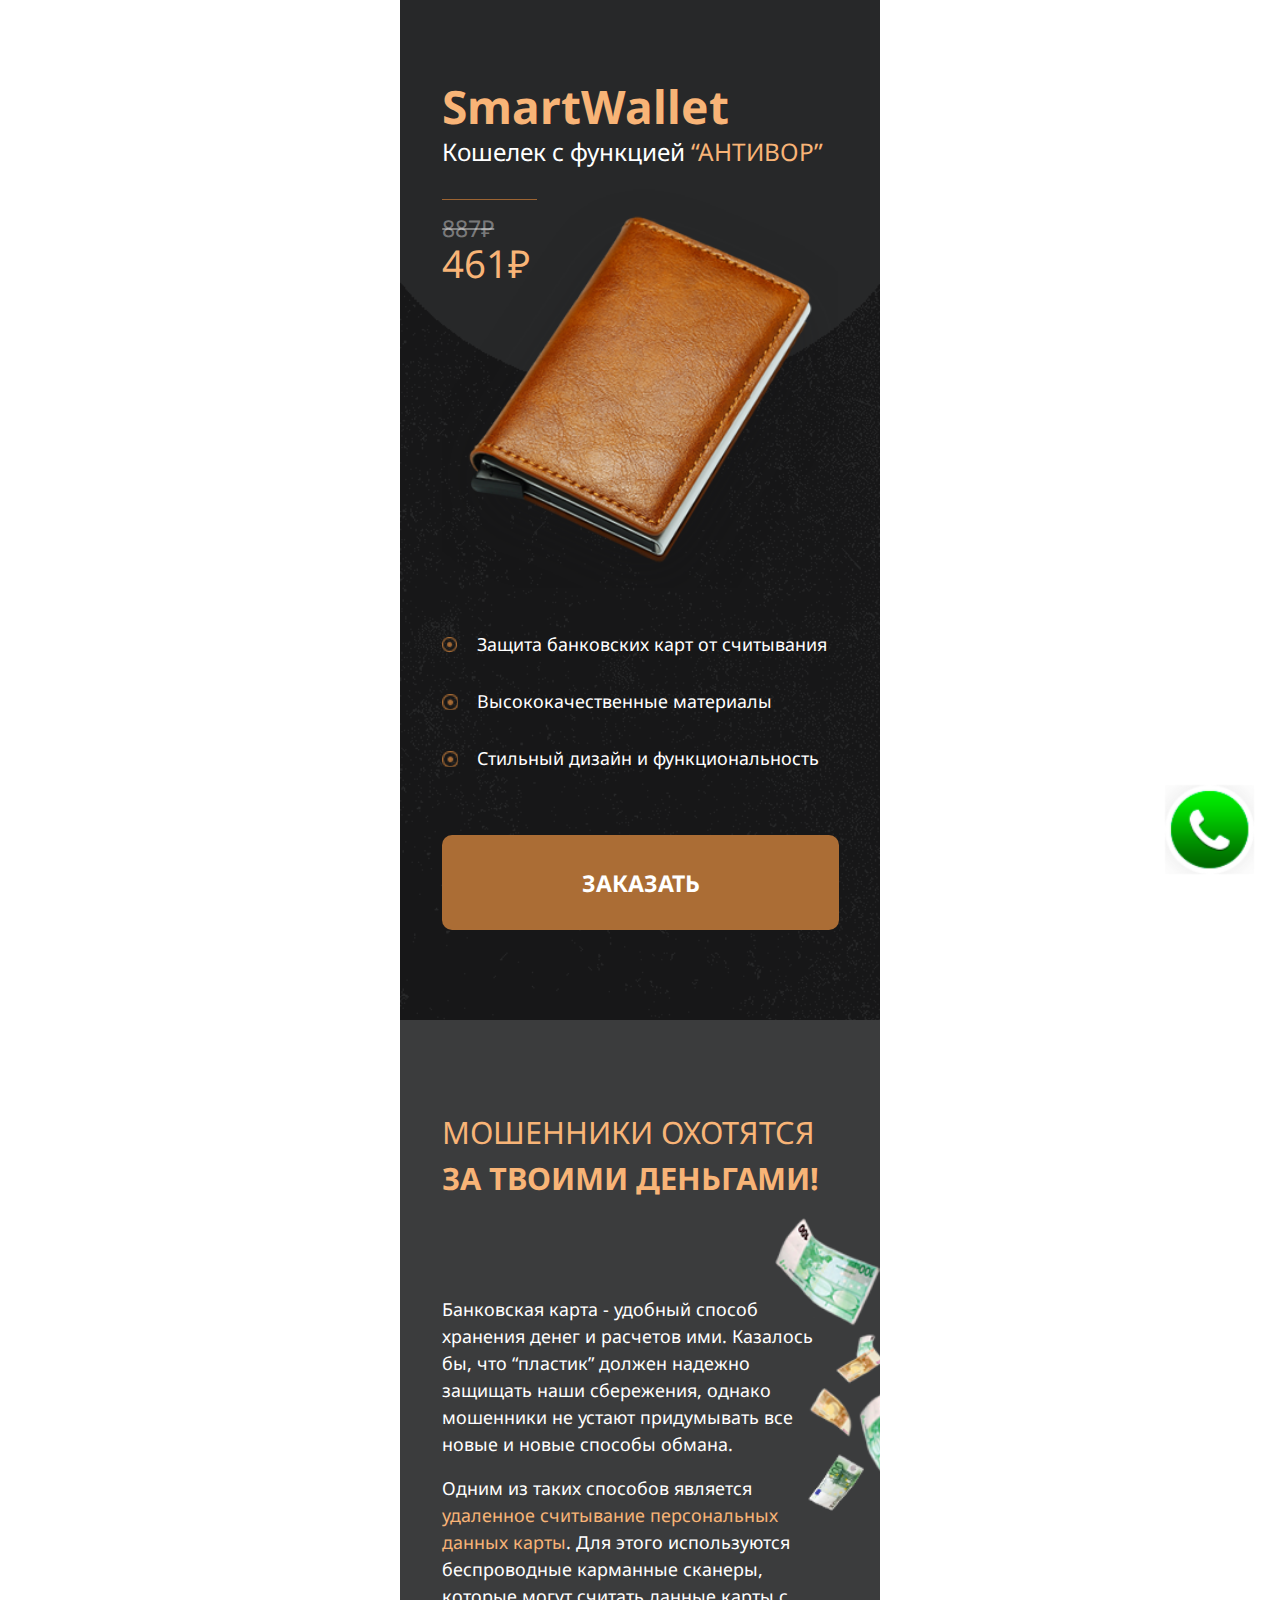
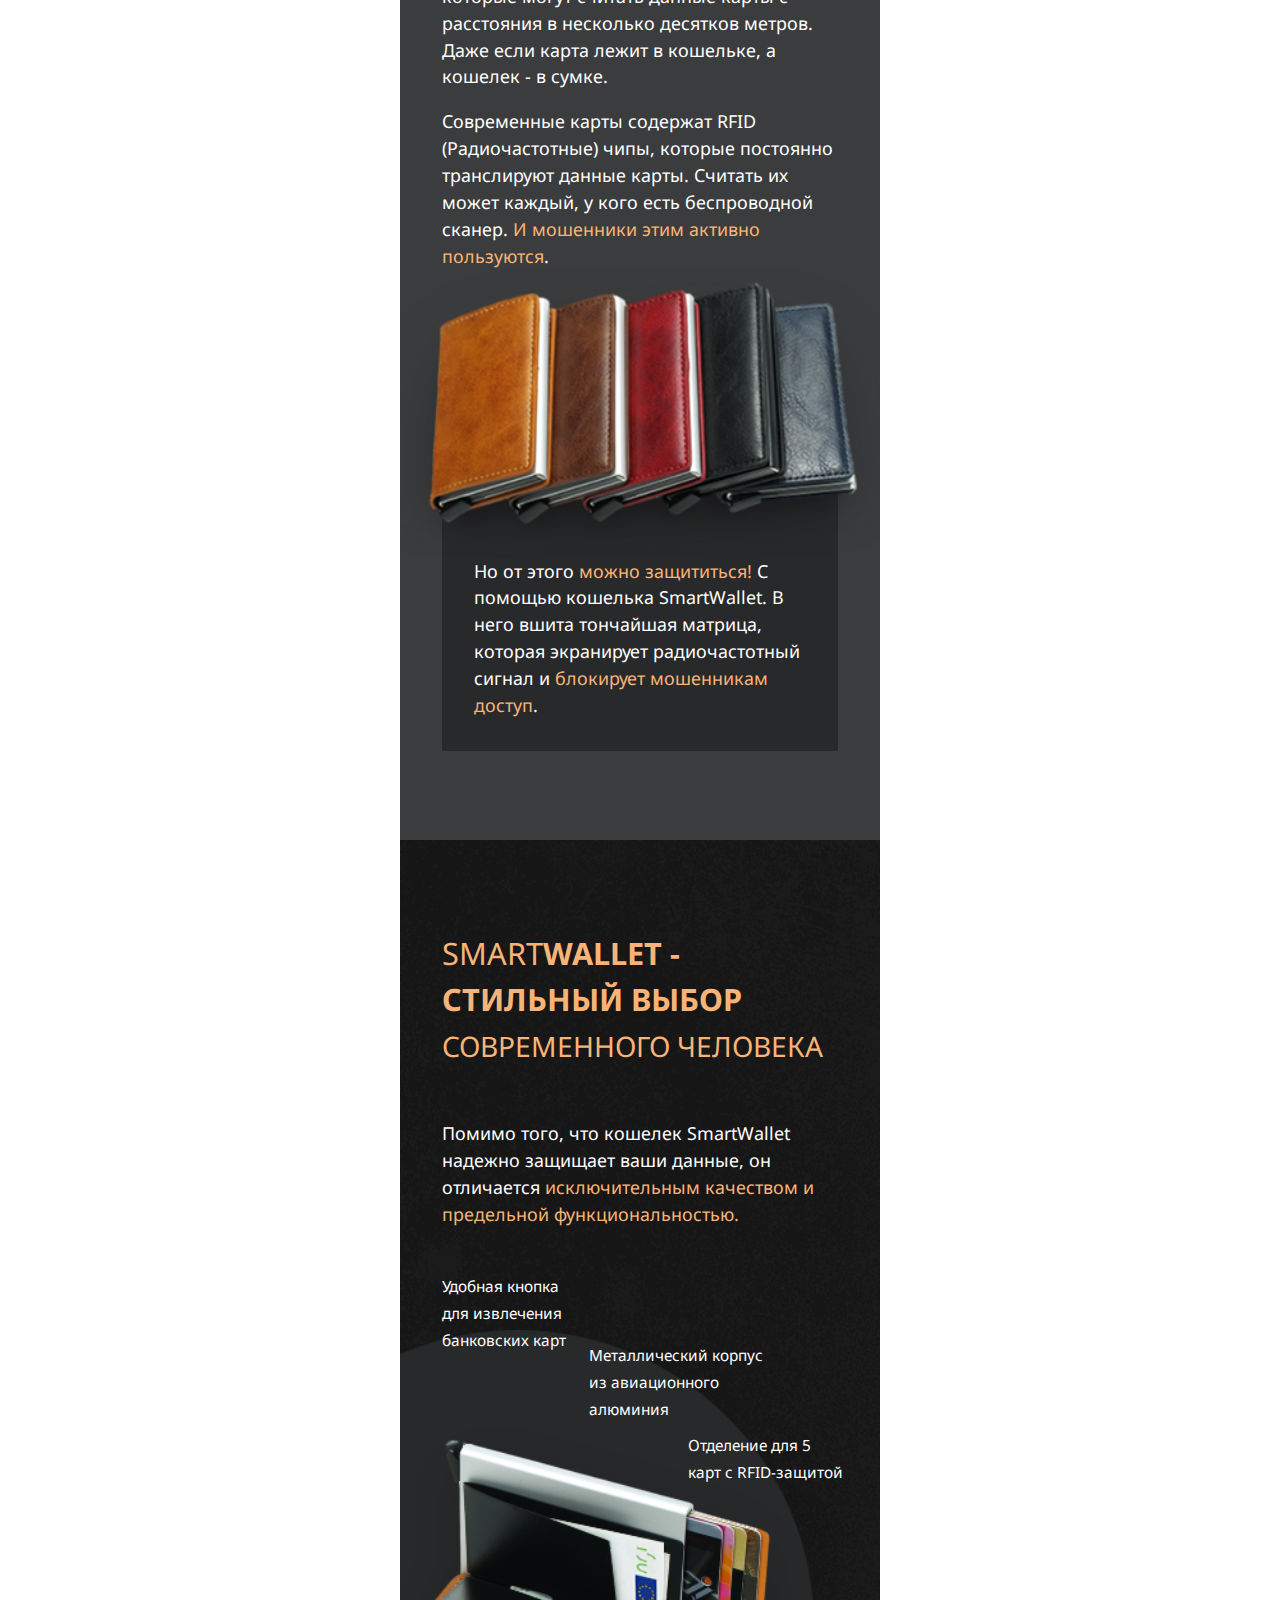
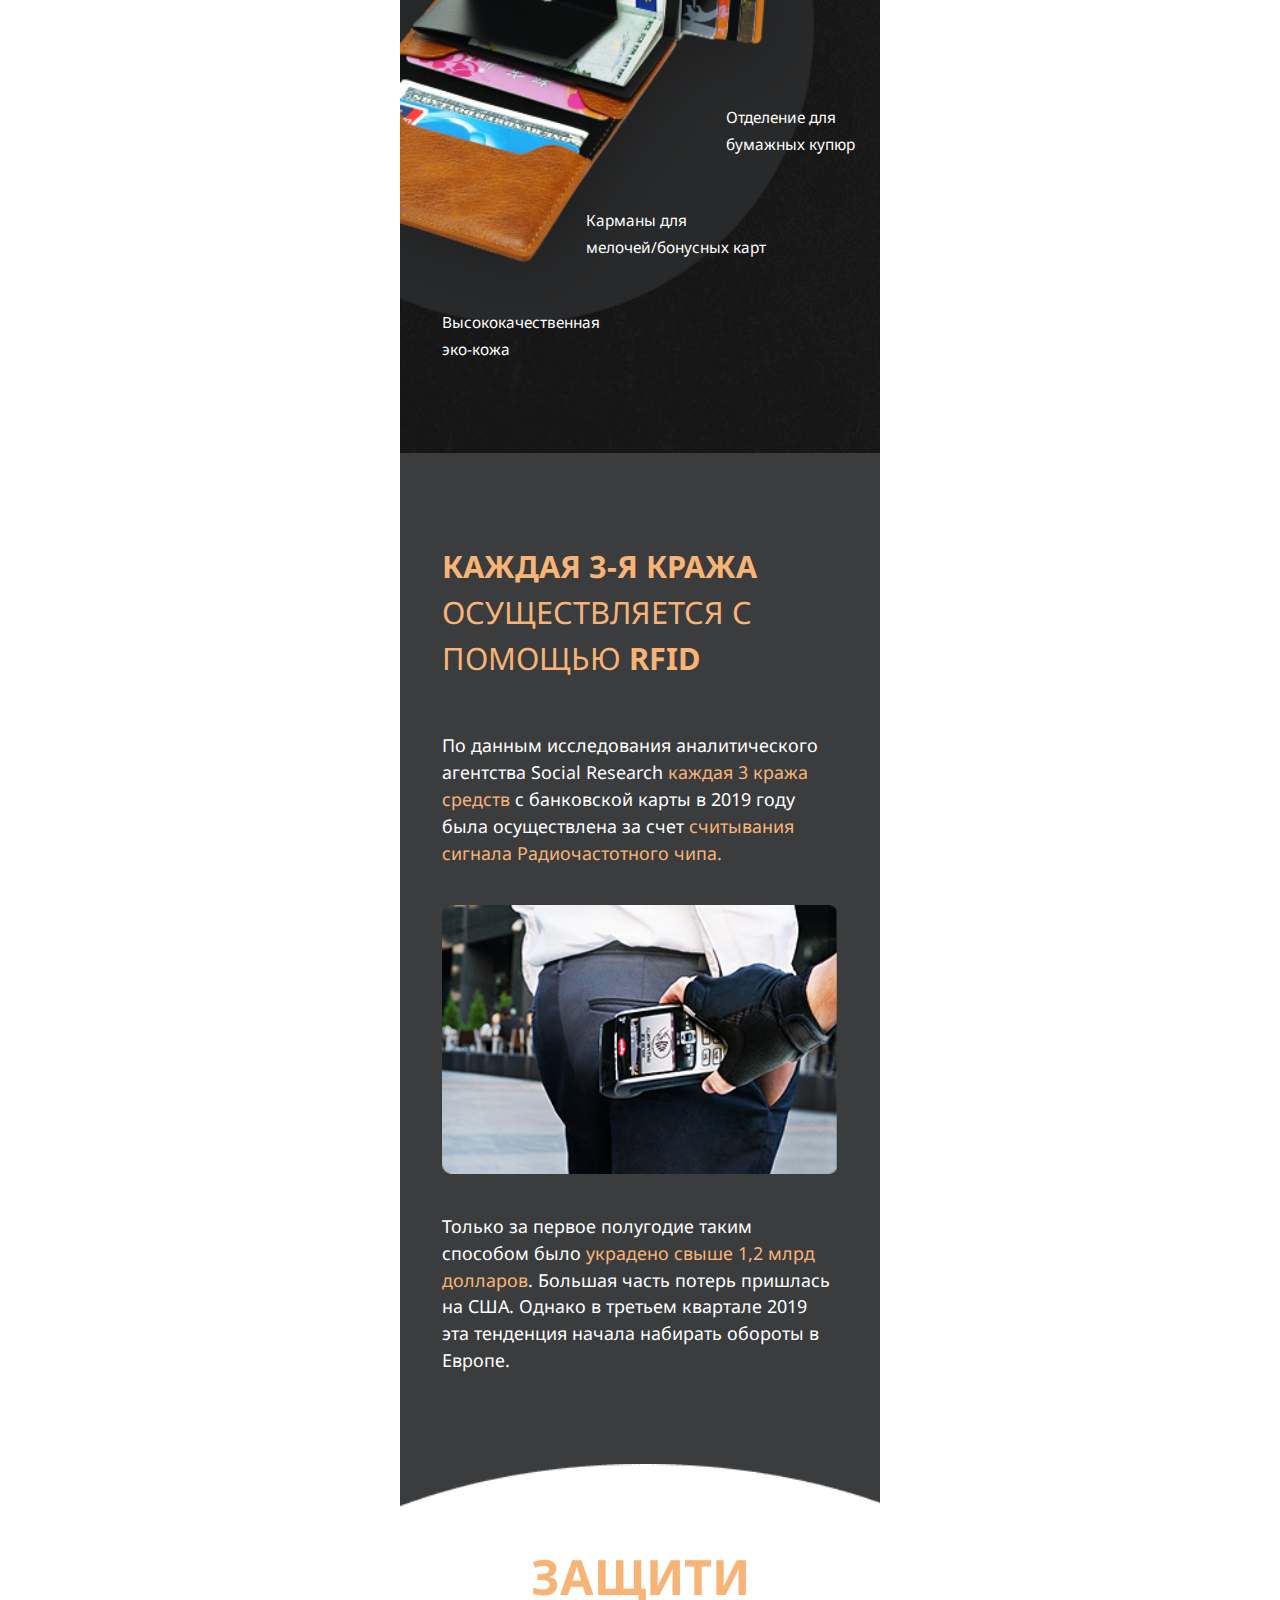
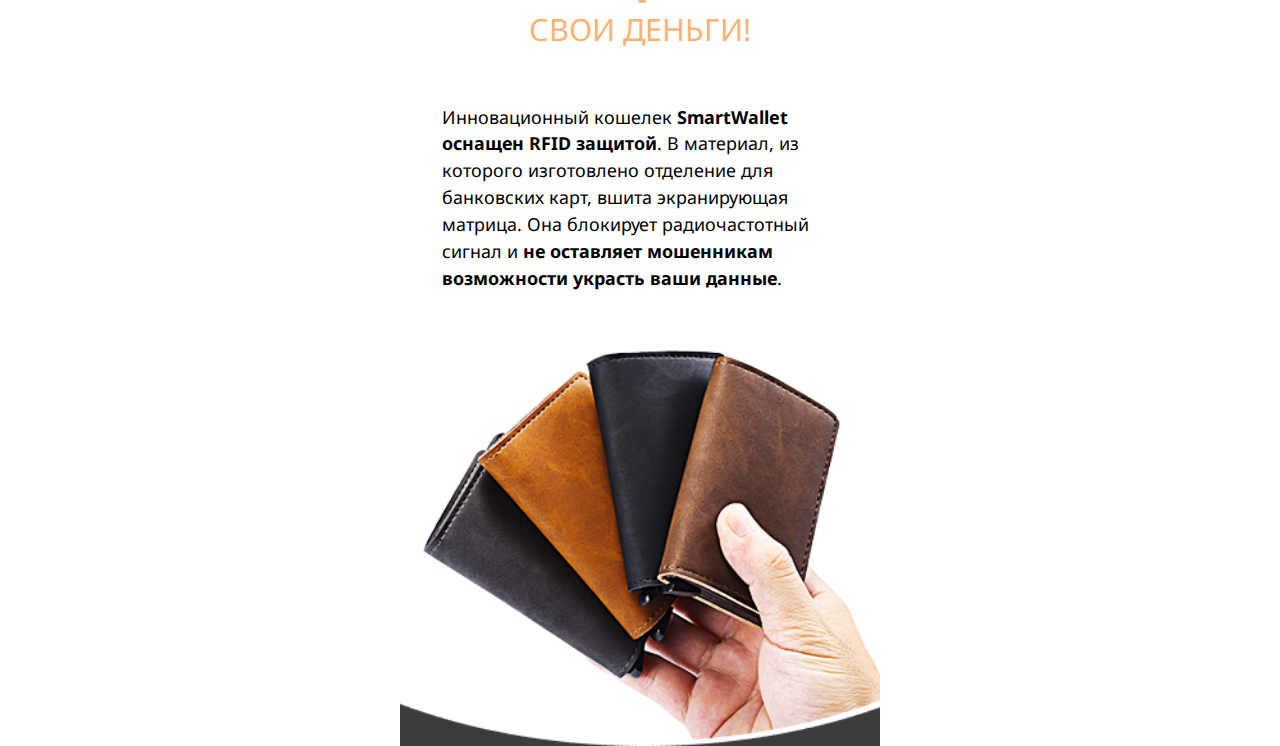
<file: index.html>
<!DOCTYPE html>
<html lang="ru">

<head>

	<meta charset="utf-8">
	<title>SmartWallet</title>
	<meta property="og:image" content="path/to/image.jpg">
	<meta name="viewport" content="width=device-width, initial-scale=1.0">
	<link rel="icon" href="img/favicon/favicon.ico">
	<link rel="apple-touch-icon" sizes="180x180" href="img/favicon/apple-touch-icon-180x180.png">
	<meta name="theme-color" content="#000">
	<link rel="stylesheet" href="libs/swiper/swiper.min.css">
	<link rel="stylesheet" href="styles/css/main.css">
	<link href="https://fonts.googleapis.com/css?family=Noto+Sans:400,700&display=swap&subset=cyrillic" rel="stylesheet">
</head>

<body>
	<a href="#offer" class="pulse__btn">
		<img src="img/button.png" alt="">
	</a>
	<header class="header">
		<div class="header__logo">
			<h1>SmartWallet</h1>
			<p class="header__sublogo">Кошелек с функцией <span>“АНТИВОР”</span></p>
		</div>
		<div class="price">
			<s>887₽</s>
			<span>461₽</span>
		</div>
		<div class="header__prod">
			<img src="img/prod.png" alt="">
		</div>
		<ul class="header__list">
			<li class="header__item">Защита банковских карт от считывания</li>
			<li class="header__item">Высококачественные материалы</li>
			<li class="header__item">Стильный дизайн и функциональность</li>
		</ul>
		<a href="#offer" class="btn header__btn">Заказать</a>
	</header>

	<section class="sect2">
		<h2>МОШЕННИКИ ОХОТЯТСЯ <br> <b>ЗА ТВОИМИ ДЕНЬГАМИ!</b></h2>
		<div class="sect2__decor">
			<img src="img/sect2_decor.png" alt="">
		</div>
		<div class="content sect2__content">
			<p>Банковская карта - удобный способ хранения денег и расчетов ими. Казалось бы, что “пластик” должен надежно
				защищать наши
				сбережения, однако мошенники не устают придумывать все новые и новые способы обмана.</p>
			<p>Одним из таких способов является <span class="accent">удаленное считывание персональных данных карты</span>.
				Для этого используются беспроводные
				карманные сканеры, которые могут считать данные карты с расстояния в несколько десятков метров. Даже если карта
				лежит в
				кошельке, а кошелек - в сумке.</p>
			<p>Современные карты содержат RFID (Радиочастотные) чипы, которые постоянно транслируют данные карты. Считать их
				может
				каждый, у кого есть беспроводной сканер. <span class="accent">И мошенники этим активно пользуются</span>.</p>
		</div>
		<div class="img-wrap">
			<img src="img/prod2.png" alt="">
		</div>
		<div class="content">
			<p class="sect2__footer">
				Но от этого <span class="accent">можно защититься!</span>
				С помощью кошелька SmartWallet.
				В него вшита тончайшая матрица, которая экранирует радиочастотный сигнал и <span class="accent">блокирует
					мошенникам доступ</span>.
			</p>
		</div>
	</section>

	<section class="sect3">
		<h2>Smart<b>Wallet - <br> СТИЛЬНЫЙ ВЫБОР</b><br><span class="smaller">СОВРЕМЕННОГО ЧЕЛОВЕКА</span></h2>
		<div class="content">
			<p>Помимо того, что кошелек SmartWallet надежно защищает ваши данные, он отличается <span
					class="accent">исключительным качеством и предельной
					функциональностью.</span></p>
		</div>
		<div class="sect3__prod">
			<p class="sect3__item">Удобная кнопка <br> для извлечения <br>банковских карт</p>
			<p class="sect3__item">Металлический корпус<br> из авиационного <br>алюминия</p>
			<p class="sect3__item">Отделение для 5 <br> карт с RFID-защитой</p>
			<p class="sect3__item">Отделение для<br> бумажных купюр</p>
			<p class="sect3__item">Карманы для <br>мелочей/бонусных карт</p>
			<p class="sect3__item">Высококачественная <br>эко-кожа</p>
			<div class="img-wrap">
				<img src="img/sect3_prod.png" alt="">
			</div>
		</div>
	</section>

	<section class="sect4">
		<h2><b>КАЖДАЯ 3-я КРАЖА</b> ОСУЩЕСТВЛЯЕТСЯ С ПОМОЩЬЮ <b>RFID</b></h2>
		<div class="content">
			<p>По данным исследования аналитического агентства Social Research <span class="accent">каждая 3 кража
					средств</span> с банковской карты в 2019 году
				была осуществлена за счет <span class="accent">считывания сигнала Радиочастотного чипа.</span>
			</p>
			<div class="img-wrap mar"><img src="img/sect4_1.png" alt=""></div>
			<p>Только за первое полугодие таким способом было <span class="accent">украдено свыше 1,2 млрд долларов</span>.
				Большая часть потерь пришлась на США.
				Однако в третьем квартале 2019 эта тенденция начала набирать обороты в Европе.</p>
		</div>
	</section>

	<section class="sect5">
		<h2 class="t-center"><b>ЗАЩИТИ</b> <br>СВОИ ДЕНЬГИ!</h2>
		<div class="content">
			<p>Инновационный кошелек <b>SmartWallet оснащен RFID защитой</b>. В материал, из которого изготовлено отделение для банковских
			карт, вшита экранирующая матрица. Она блокирует радиочастотный сигнал и <b>не оставляет мошенникам возможности украсть ваши
			данные</b>.</p>
		</div>
		<div class="sect5__footer">
			<img src="img/prod3.png" alt="">
		</div>
	</section>
	<script src="libs/swiper/swiper.min.js"></script>
	<script src="js/common.js"></script>

</body>

</html>
</file>
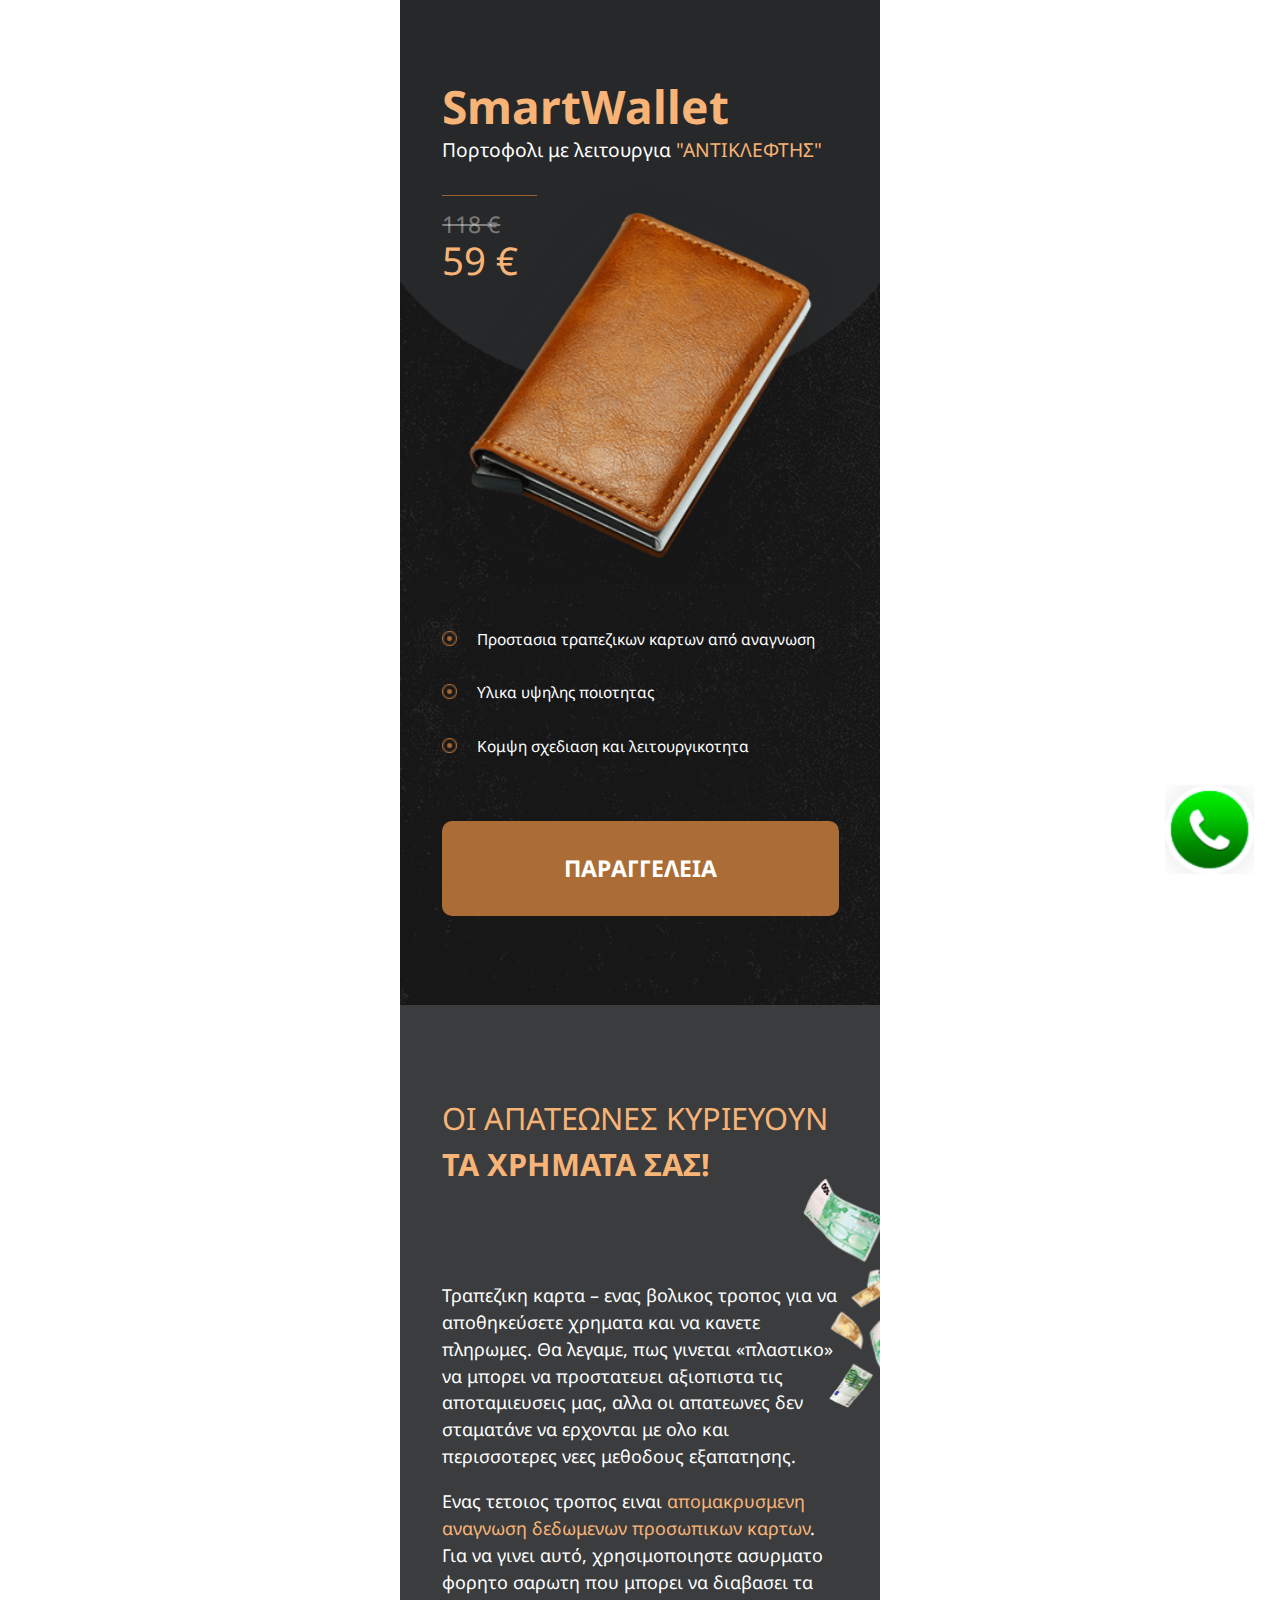
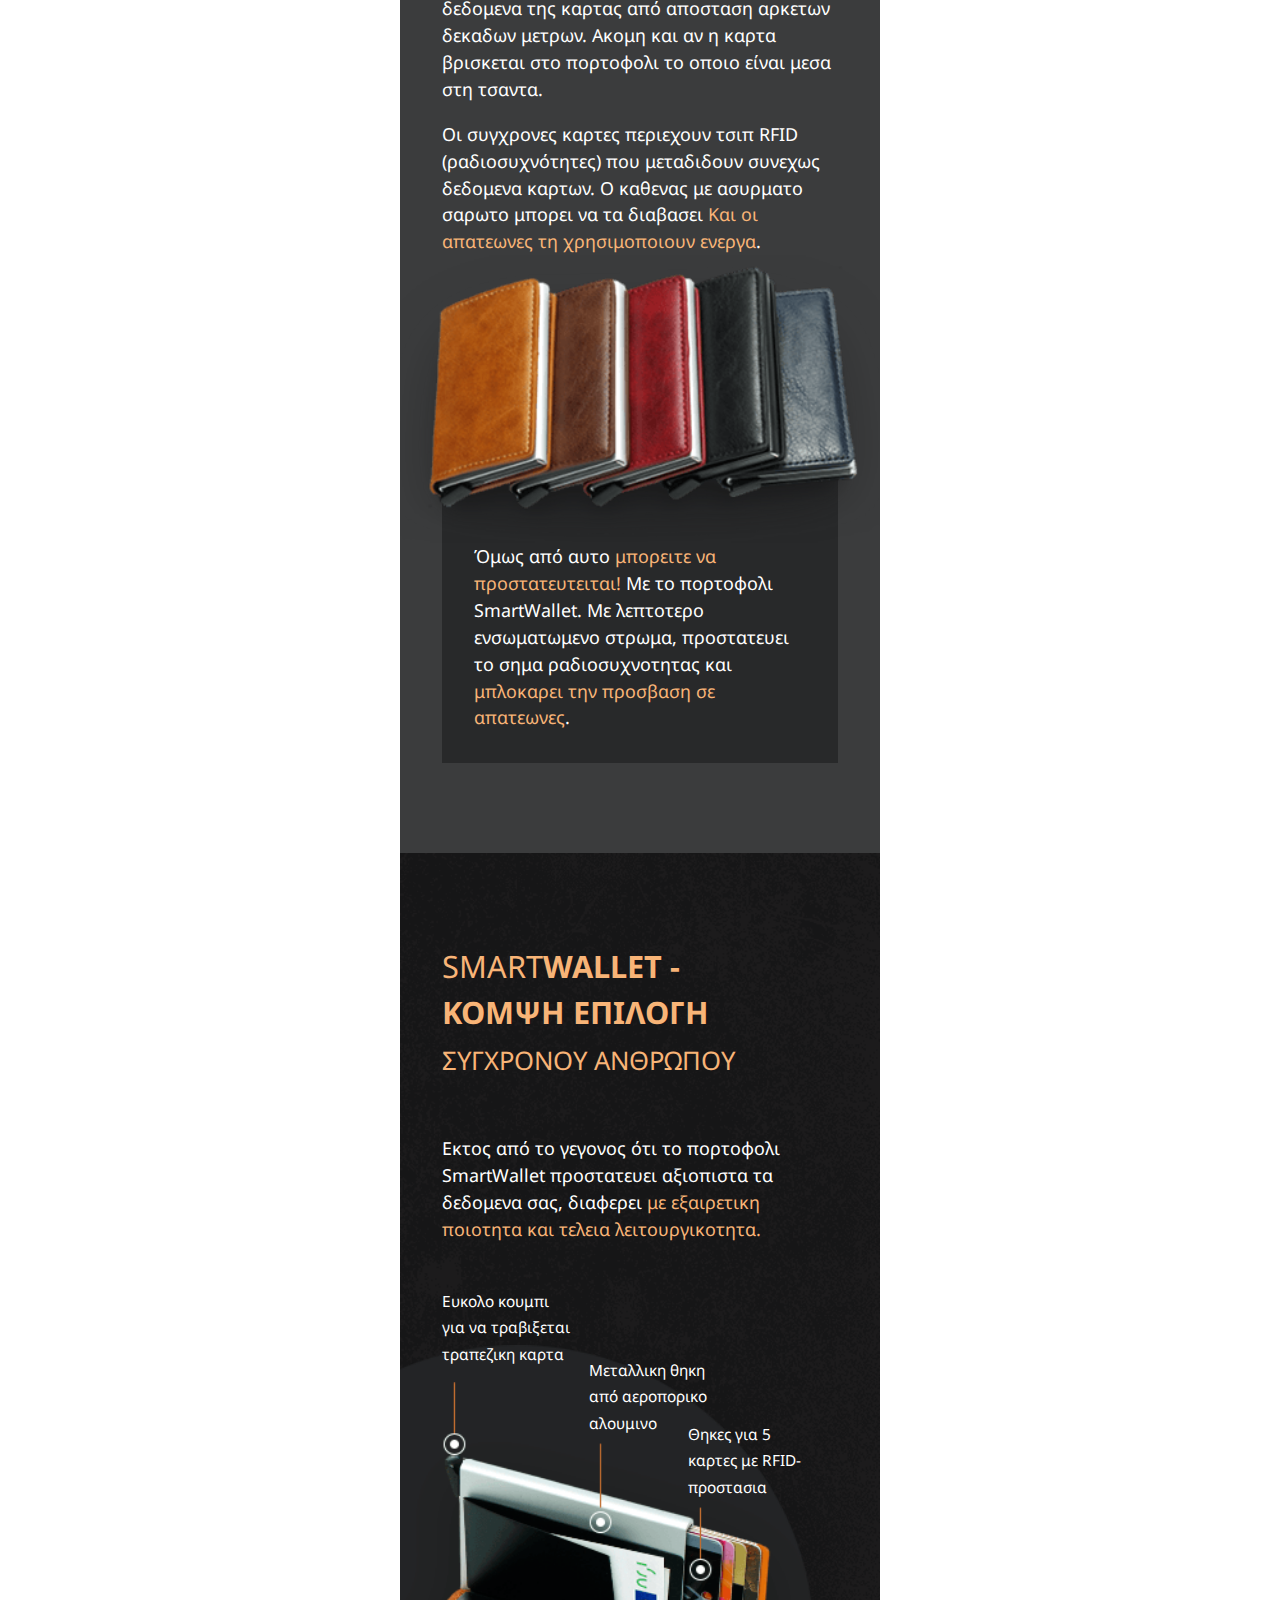
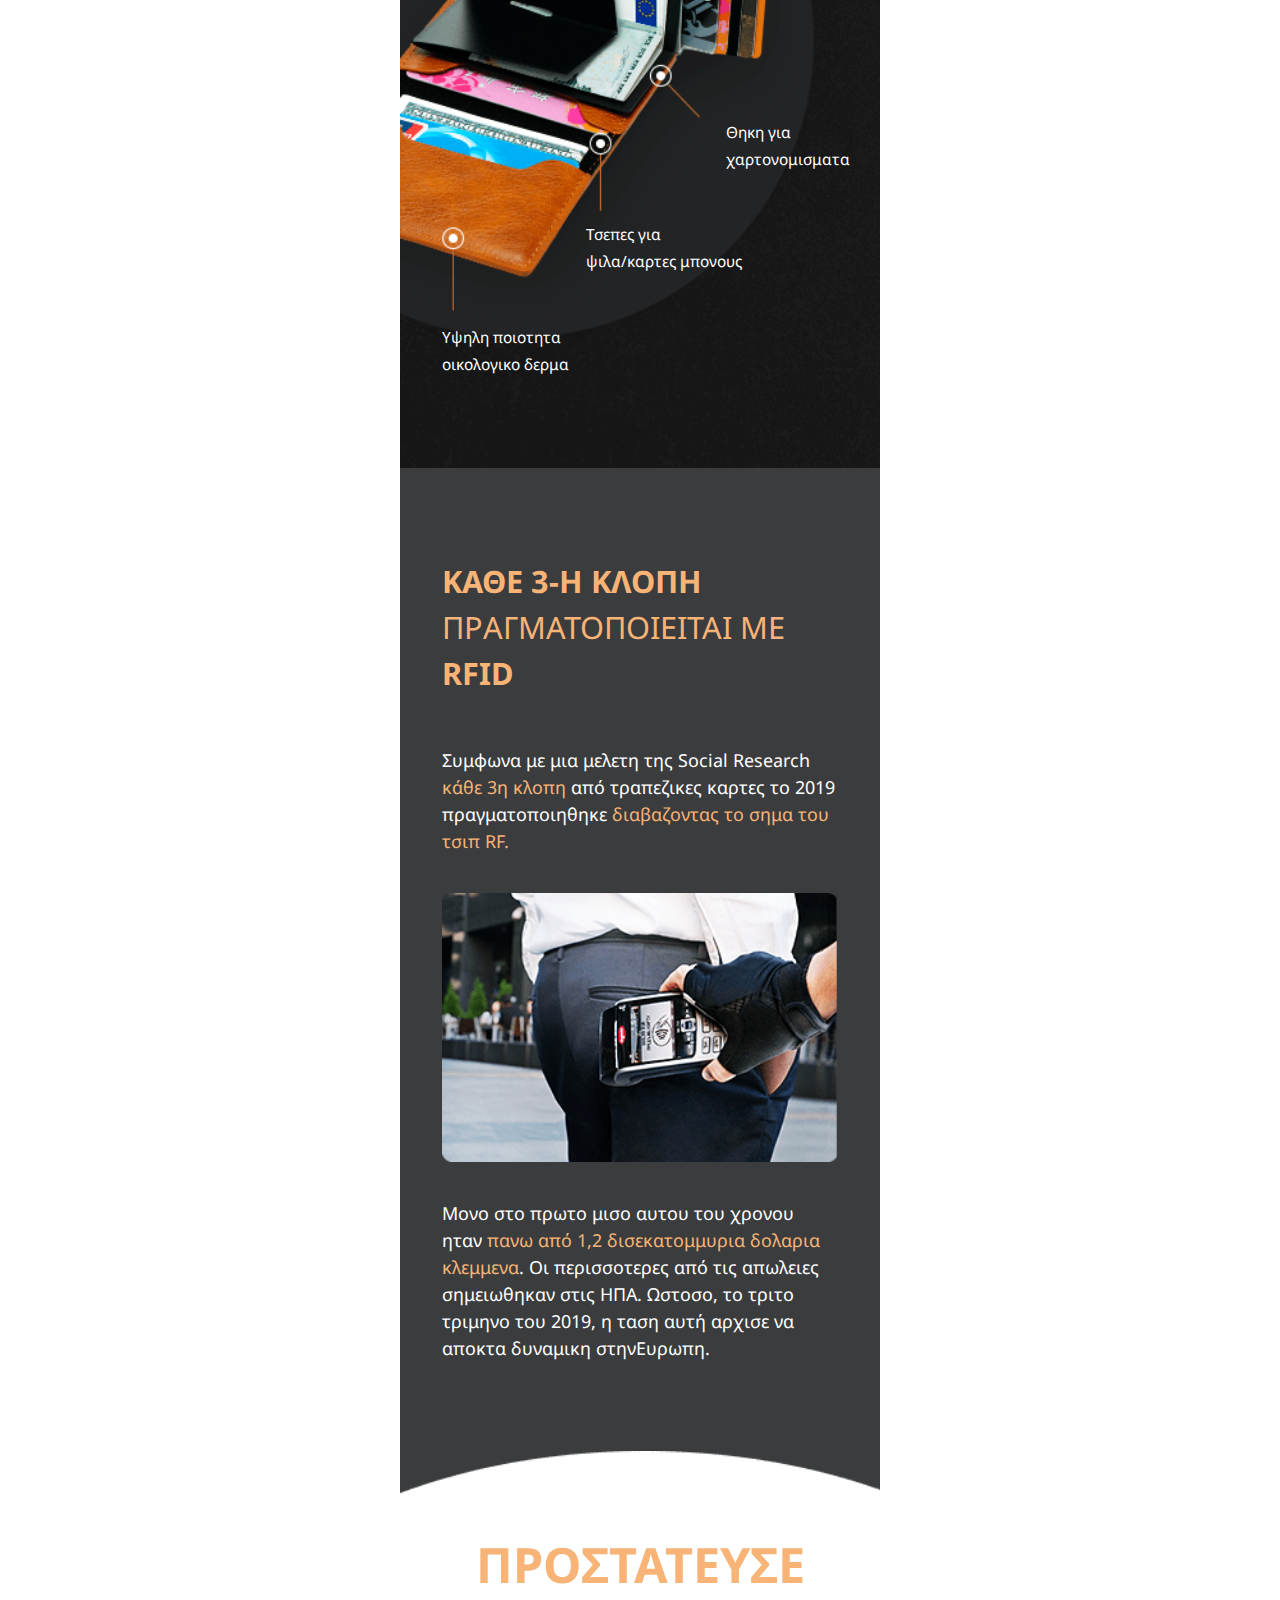
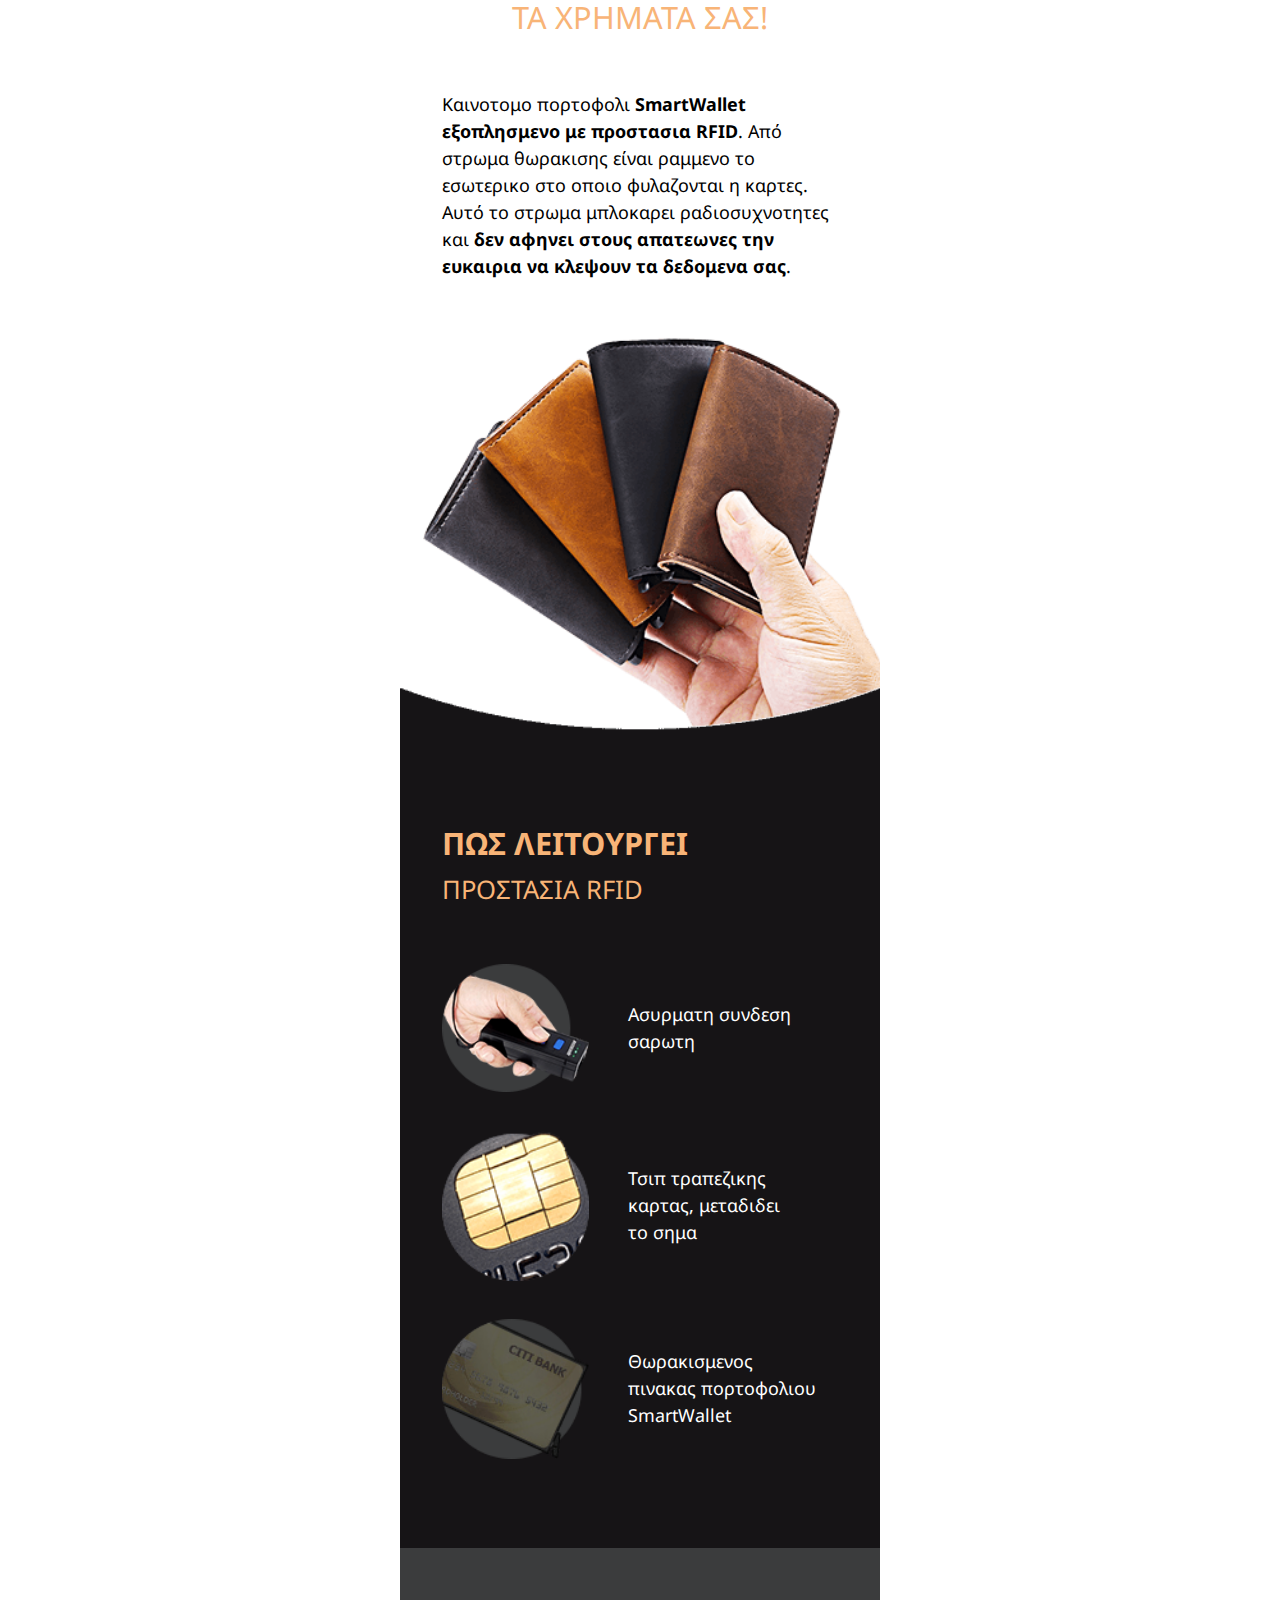
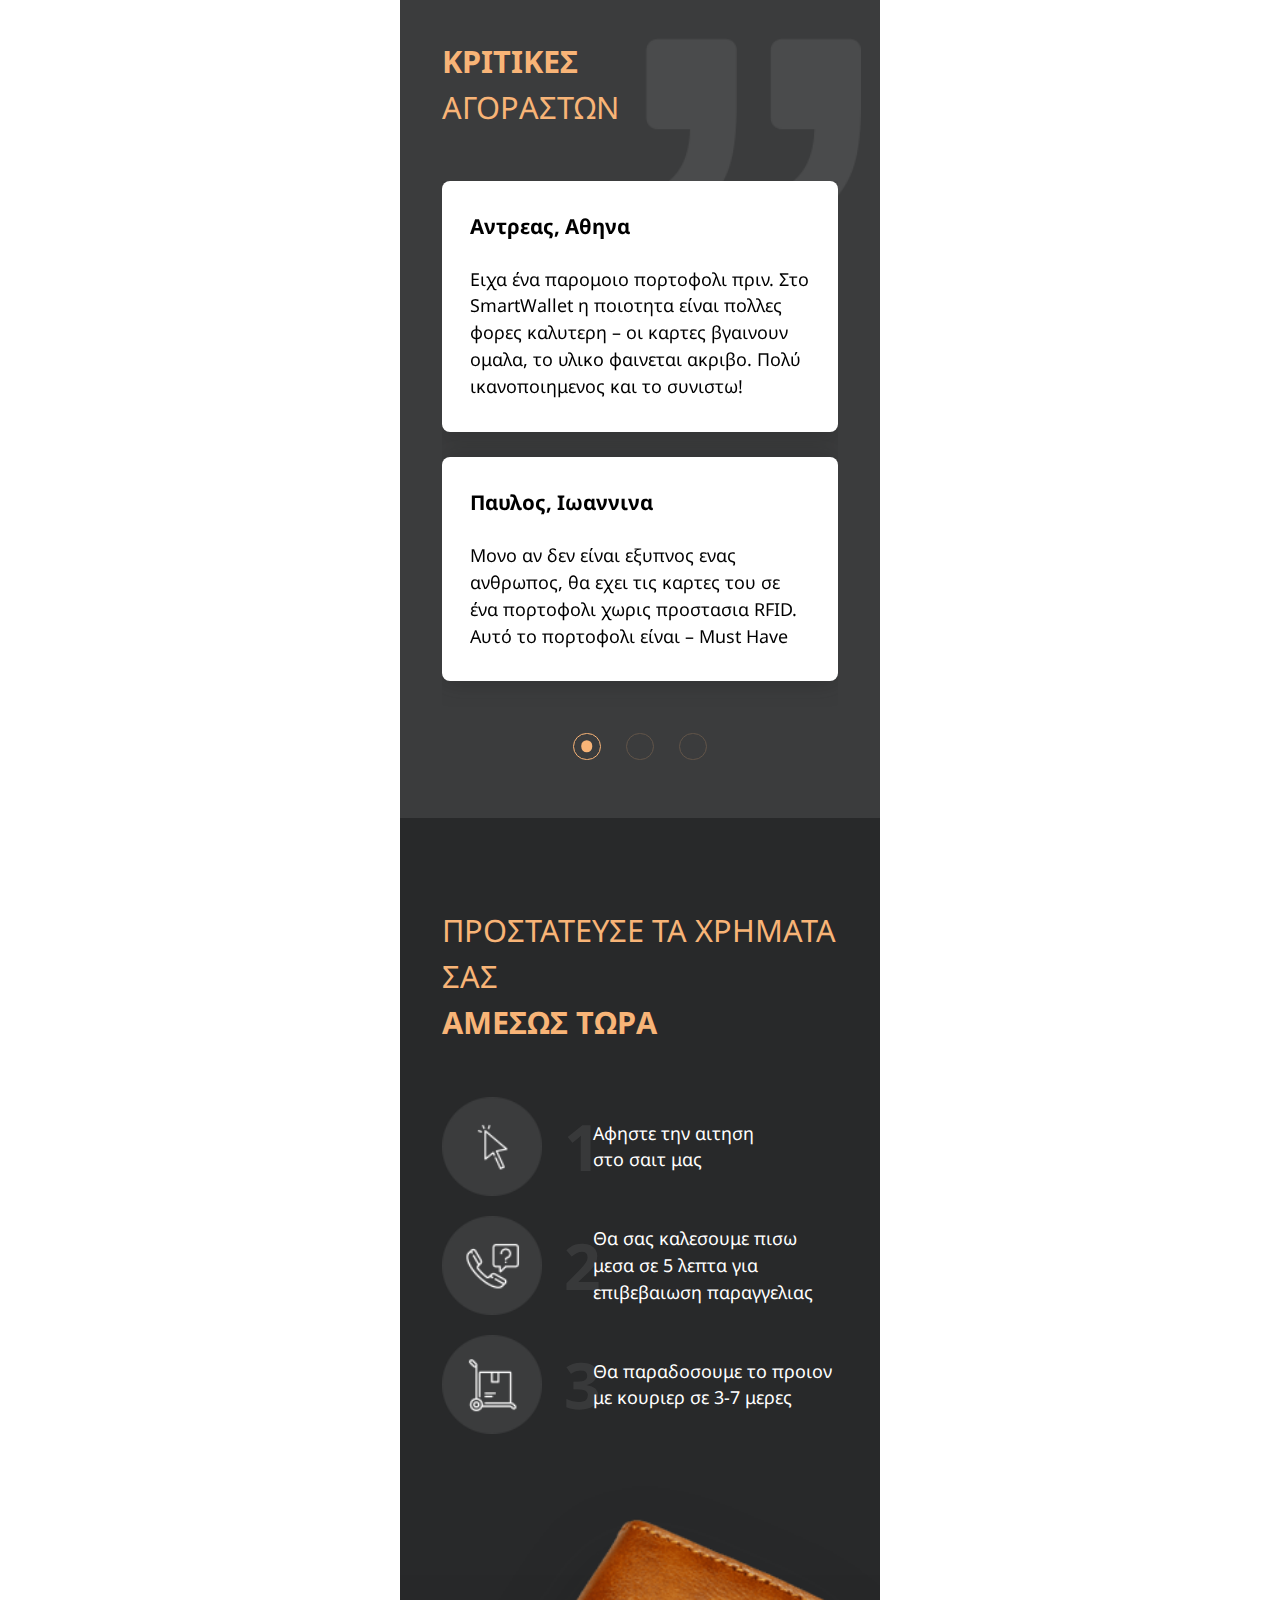
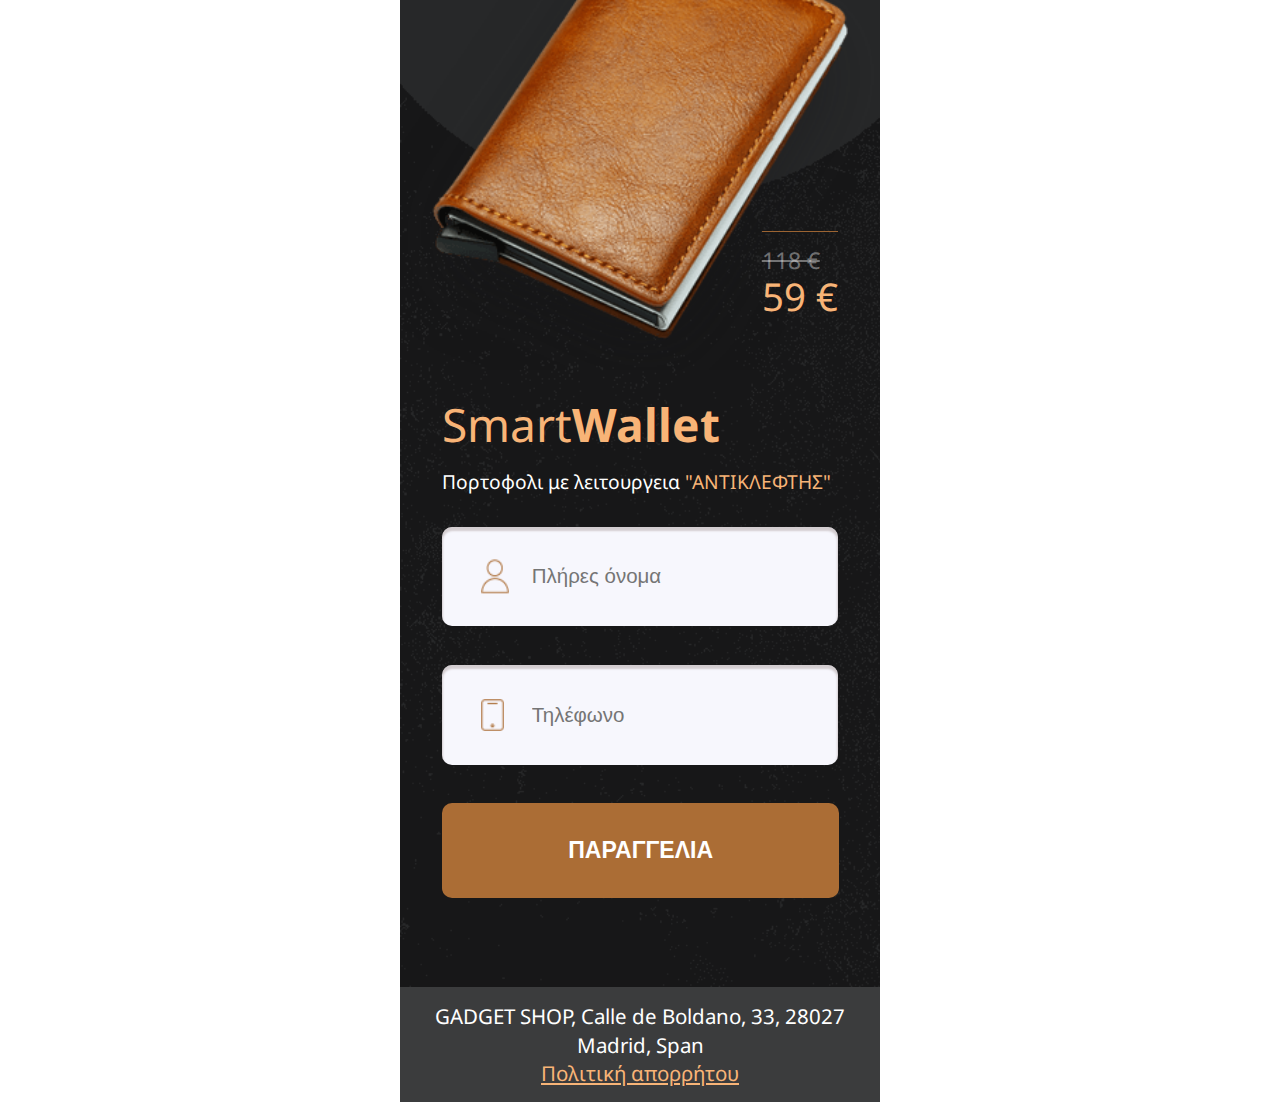
<file: gr/index.html>
<!DOCTYPE html>
<html lang="ru">

<head>
  <meta charset="utf-8">
  <title>SmartWallet</title>
  <meta property="og:image" content="path/to/image.jpg">
  <meta name="viewport" content="width=device-width, initial-scale=1.0">
  <link rel="icon" href="img/favicon/favicon.ico">
  <link rel="apple-touch-icon" sizes="180x180" href="img/favicon/apple-touch-icon-180x180.png">
  <meta name="theme-color" content="#000">
  <link rel="stylesheet" href="libs/swiper/swiper.min.css">
  <link rel="stylesheet" href="styles/css/main.css">
  <link href="https://fonts.googleapis.com/css?family=Noto+Sans:400,700&display=swap&subset=cyrillic" rel="stylesheet">
</head>

<body>
  <a href="#offer" class="pulse__btn">
    <img src="img/button.png" alt>
  </a>
  <header class="header">
    <div class="header__logo">
      <h1>SmartWallet</h1>
      <p class="header__sublogo">Πορτοφολι με λειτουργια <span>"ΑΝΤΙΚΛΕΦΤΗΣ"</span></p>
    </div>
    <div class="price">
      <s>118 € </s>
      <span>59 € </span>
    </div>
    <div class="header__prod">
      <img src="img/prod.png" alt>
    </div>
    <ul class="header__list">
      <li class="header__item">Προστασια τραπεζικων καρτων από αναγνωση</li>
      <li class="header__item">Υλικα υψηλης ποιοτητας</li>
      <li class="header__item">Κομψη σχεδιαση και λειτουργικοτητα</li>
    </ul>
    <a href="#offer" class="btn header__btn">Παραγγελεια</a>
  </header>

  <section class="sect2">
    <h2>
      ΟΙ ΑΠΑΤΕΩΝΕΣ ΚΥΡΙΕΥΟΥΝ <br>
      <b>ΤΑ ΧΡΗΜΑΤΑ ΣΑΣ!</b>
    </h2>
    <div class="sect2__decor">
      <img src="img/sect2_decor.png" alt>
    </div>
    <div class="content sect2__content">
      <p>
        Τραπεζικη καρτα – ενας βολικος τροπος για να αποθηκεύσετε χρηματα και να κανετε πληρωμες. Θα λεγαμε, πως γινεται
        «πλαστικο» να μπορει να προστατευει αξιοπιστα τις αποταμιευσεις μας, αλλα οι απατεωνες δεν σταματάνε να ερχονται
        με ολο και περισσοτερες νεες μεθοδους εξαπατησης.
      </p>
      <p>
        Ενας τετοιος τροπος ειναι
        <span class="accent">απομακρυσμενη αναγνωση δεδωμενων προσωπικων καρτων</span>. Για να γινει αυτό,
        χρησιμοποιηστε ασυρματο φορητο σαρωτη που μπορει να διαβασει τα δεδομενα της καρτας από αποσταση αρκετων δεκαδων
        μετρων. Ακομη και αν η καρτα βρισκεται στο πορτοφολι το οποιο είναι μεσα στη τσαντα.
      </p>
      <p>
        Οι συγχρονες καρτες περιεχουν τσιπ RFID (ραδιοσυχνότητες) που μεταδιδουν συνεχως δεδομενα καρτων. Ο καθενας με
        ασυρματο σαρωτο μπορει να τα διαβασει
        <span class="accent">Και οι απατεωνες τη χρησιμοποιουν ενεργα</span>.
      </p>
    </div>
    <div class="img-wrap">
      <img src="img/prod2.png" alt>
    </div>
    <div class="content">
      <p class="sect2__footer">
        Όμως από αυτο <span class="accent">μπορειτε να προστατευτειται!</span> Με το πορτοφολι SmartWallet. Με λεπτοτερο
        ενσωματωμενο στρωμα, προστατευει το σημα ραδιοσυχνοτητας και
        <span class="accent">μπλοκαρει την προσβαση σε απατεωνες</span>.
      </p>
    </div>
  </section>

  <section class="sect3">
    <h2>
      Smart<b>Wallet - <br>
        ΚΟΜΨΗ ΕΠΙΛΟΓΗ</b><br><span class="smaller">ΣΥΓΧΡΟΝΟΥ ΑΝΘΡΩΠΟΥ</span>
    </h2>
    <div class="content">
      <p>
        Εκτος από το γεγονος ότι το πορτοφολι SmartWallet προστατευει αξιοπιστα τα δεδομενα σας, διαφερει
        <span class="accent">με εξαιρετικη ποιοτητα και τελεια λειτουργικοτητα.</span>
      </p>
    </div>
    <div class="sect3__prod">
      <p class="sect3__item">
        Ευκολο κουμπι <br>
        για να τραβιξεται <br>τραπεζικη καρτα
      </p>
      <p class="sect3__item">
        Μεταλλικη θηκη<br>
        από αεροπορικο <br>αλουμινο
      </p>
      <p class="sect3__item">
        Θηκες για 5 <br>
        καρτες με RFID- προστασια
      </p>
      <p class="sect3__item">
        Θηκη για<br>
        χαρτονομισματα
      </p>
      <p class="sect3__item">Τσεπες για <br>ψιλα/καρτες μπονους</p>
      <p class="sect3__item">Υψηλη ποιοτητα <br>οικολογικο δερμα</p>
      <div class="img-wrap">
        <img src="img/sect3_prod.png" alt>
      </div>
    </div>
  </section>

  <section class="sect4">
    <h2><b>ΚΑΘΕ 3-η ΚΛΟΠΗ</b> ΠΡΑΓΜΑΤΟΠΟΙΕΙΤΑΙ ΜΕ <b>RFID</b></h2>
    <div class="content">
      <p>
        Συμφωνα με μια μελετη της Social Research
        <span class="accent">κάθε 3η κλοπη</span> από τραπεζικες καρτες το 2019 πραγματοποιηθηκε
        <span class="accent">διαβαζοντας το σημα του τσιπ RF.</span>
      </p>
      <div class="img-wrap mar"><img src="img/sect4_1.png" alt></div>
      <p>
        Μονο στο πρωτο μισο αυτου του χρονου ηταν
        <span class="accent">πανω από 1,2 δισεκατομμυρια δολαρια κλεμμενα</span>. Οι περισσοτερες από τις απωλειες
        σημειωθηκαν στις ΗΠΑ. Ωστοσο, το τριτο τριμηνο του 2019, η ταση αυτή αρχισε να αποκτα δυναμικη στηνΕυρωπη.
      </p>
    </div>
  </section>

  <section class="sect5">
    <h2 class="t-center"><b>ΠΡΟΣΤΑΤΕΥΣΕ</b> <br>ΤΑ ΧΡΗΜΑΤΑ ΣΑΣ!</h2>
    <div class="content">
      <p>
        Καινοτομο πορτοφολι <b>SmartWallet εξοπλησμενο με προστασια RFID</b>. Από στρωμα θωρακισης είναι ραμμενο το
        εσωτερικο στο οποιο φυλαζονται η καρτες. Αυτό το στρωμα μπλοκαρει ραδιοσυχνοτητες και
        <b>δεν αφηνει στους απατεωνες την ευκαιρια να κλεψουν τα δεδομενα σας</b>.
      </p>
    </div>
    <div class="sect5__footer">
      <img src="img/prod3.png" alt>
    </div>
  </section>

  <section class="sect6">
    <h2>
      <b>ΠΩΣ ΛΕΙΤΟΥΡΓΕΙ</b> <br>
      <div class="smaller">
        ΠΡΟΣΤΑΣΙΑ RFID
      </div>
    </h2>
    <div class="content">
      <div class="sect6__list">
        <div class="sect6__item">
          <img src="img/sect6_1.png" alt>
          <p>
            Aσυρματη συνδεση <br>
            σαρωτη
          </p>
        </div>
        <div class="sect6__item">
          <img src="img/sect6_2.png" alt>
          <p>
            Τσιπ τραπεζικης<br>
            καρτας, μεταδιδει<br>
            το σημα
          </p>
        </div>
        <div class="sect6__item">
          <img src="img/sect6_3.png" alt>
          <p>
            Θωρακισμενος<br>
            πινακας πορτοφολιου<br>
            SmartWallet
          </p>
        </div>
      </div>
    </div>
  </section>
  <section class="sect7">
    <div class="sect7__quet"><img src="img/quet.png" alt></div>
    <h2>
      <b>Κριτικες</b> <br>
      Αγοραστων
    </h2>
    <div class="content">
      <div class="swiper-container sect7__slider">
        <div class="swiper-wrapper">
          <div class="swiper-slide sect7__slide">
            <div class="slide__content">
              <div class="slide__item">
                <p class="name">Αντρεας, Αθηνα</p>
                <p>
                  Ειχα ένα παρομοιο πορτοφολι πριν. Στο SmartWallet η ποιοτητα είναι πολλες φορες καλυτερη – οι καρτες
                  βγαινουν ομαλα, το υλικο φαινεται ακριβο. Πολύ ικανοποιημενος και το συνιστω!
                </p>
              </div>
              <div class="slide__item">
                <p class="name">Παυλος, Ιωαννινα</p>
                <p>
                  Μονο αν δεν είναι εξυπνος ενας ανθρωπος, θα εχει τις καρτες του σε ένα πορτοφολι χωρις προστασια RFID.
                  Αυτό το πορτοφολι είναι – Must Have
                </p>
              </div>
            </div>
          </div>
          <div class="swiper-slide sect7__slide">
            <div class="slide__content">
              <div class="slide__item">
                <p class="name">Ελενη, Θεσσαλονικη</p>
                <p>
                  Το παράγγειλα σε αυτο το σάιτ, το παρέδωσαν γρήγορα. Φαίνεται πολύ καλό και ομορφο στην
                  πραγματικότητα, καλύτερα από τη
                  φωτογραφία. Είμαι ικανοποιημένη! Σας ευχαριστώ! </p>
              </div>
              <div class="slide__item">
                <p class="name">Αγγελικη, Ναουσα</p>
                <p>
                  Wow! Αγορασα ακριβως το ιδιο χωρις χρεωση στο Ντουμπαι, χαιρομαι ιδιαιτερα γι'αυτό. Ο συζυγος αρχισε
                  επισης να ενδιαφερεται, ειμαι ευτυχης που βρηκα τη σελιδα σας – το παραγγελνω!
                </p>
              </div>
            </div>
          </div>
          <div class="swiper-slide sect7__slide">
            <div class="slide__content">
              <div class="slide__item">
                <p class="name">Αντωνης, Αθηνα</p>
                <p>
                  Και καπως ετσι χρειαστηκε το πορτοφολι σας, ειμαι πολύ χαρουμενος που το παραγγειλα. Την προηγουμενη
                  μερα καθισαμε με έναν φιλο σε ένα μπαρ – ενας τυπος παραξενος γυριζε διπλα μας, Και ξαφνικα, το ένα
                  μετα το άλλο, τα μηνυματα αρχισαν να ερχονται, πως αφερεθηκαν καποια χρηματα από τη καρτα μου. Η ΚΑΡΤΑ
                  ΗΤΑΝ ΜΕΣΑ ΣΤΟ ΠΟΡΤΟΦΟΛΙ ΤΟΥ. Η αληθεια είναι πως το πορτοφολι ηταν απλο. Εμενα με προστατευσε το
                  SmartWallet!
                </p>
              </div>
            </div>
          </div>
        </div>
      </div>
      <div class="pagination-wrap">
        <div class="swiper-pagination sect7__pagination"></div>
      </div>
    </div>

  </section>
  <footer class="footer">
    <h2>
      ΠΡΟΣΤΑΤΕΥΣΕ ΤΑ ΧΡΗΜΑΤΑ ΣΑΣ <br>
      <b>ΑΜΕΣΩΣ ΤΩΡΑ</b>
    </h2>
    <div class="content">
      <div class="footer__builets">
        <div class="footer__item">
          <img src="img/footer1.png" alt>
          <p>
            Αφηστε την αιτηση<br>
            στο σαιτ μας
          </p>
          <span>1</span>
        </div>
        <div class="footer__item">
          <img src="img/footer2.png" alt>
          <p>
            Θα σας καλεσουμε πισω <br>
            μεσα σε 5 λεπτα για <br>
            επιβεβαιωση παραγγελιας
          </p>
          <span>2</span>
        </div>
        <div class="footer__item">
          <img src="img/footer3.png" alt>
          <p>
            Θα παραδοσουμε το προιον <br>
            με κουριερ σε 3-7 μερες
          </p>
          <span>3</span>
        </div>
      </div>
    </div>
    <div id="offer" class="offer">
      <div class="img-wrap"><img src="img/prod.png" alt></div>
      <div class="price offer__price">
        <s>118 € </s>
        <span>59 € </span>
      </div>
      <div class="content">
        <div class="offer__logo">
          <h3>Smart<b>Wallet</b></h3>
          <p>Πορτοφολι με λειτουργεια <span class="accent">"ΑΝΤΙΚΛΕΦΤΗΣ"</span></p>
        </div>

        <form action class="form">
          <div class="input-wrap">
            <img src="img/name.png" alt><input type="text" required name="name" placeholder="Πλήρες όνομα">
          </div>
          <div class="input-wrap">
            <img class="phone" src="img/phone.png" alt><input type="number" required name="phone"
              placeholder="Τηλέφωνο">
          </div>
          <button class="btn"><span>Παραγγελια</span></button>
        </form>
      </div>
    </div>
    <div class="footer__bot">
      <span>GADGET SHOP, Calle de Boldano, 33, 28027 Madrid, Span</span>
      <a href="/privacypolicy" target="_blank">Πολιτική απορρήτου</a>
    </div>
  </footer>
  <script src="libs/swiper/swiper.min.js"></script>
  <script src="js/common.js"></script>


</body>

</html>
</file>
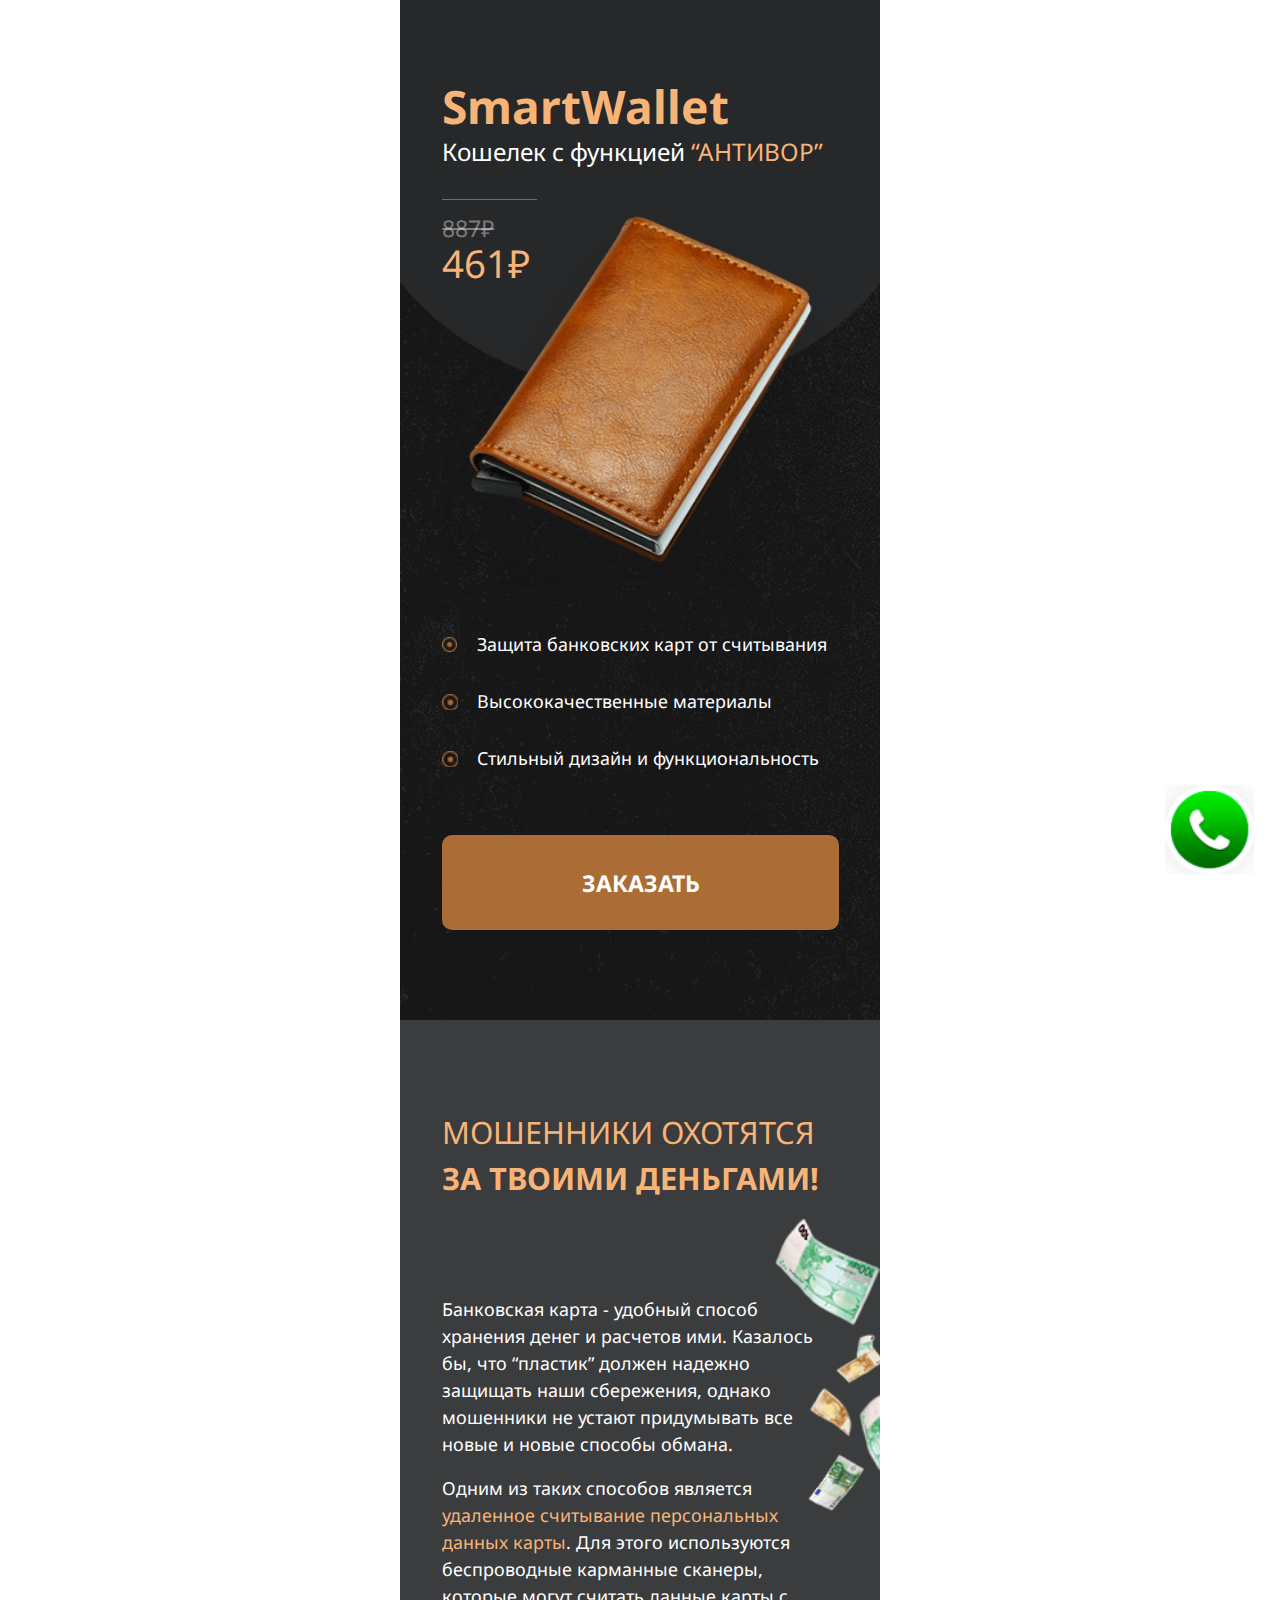
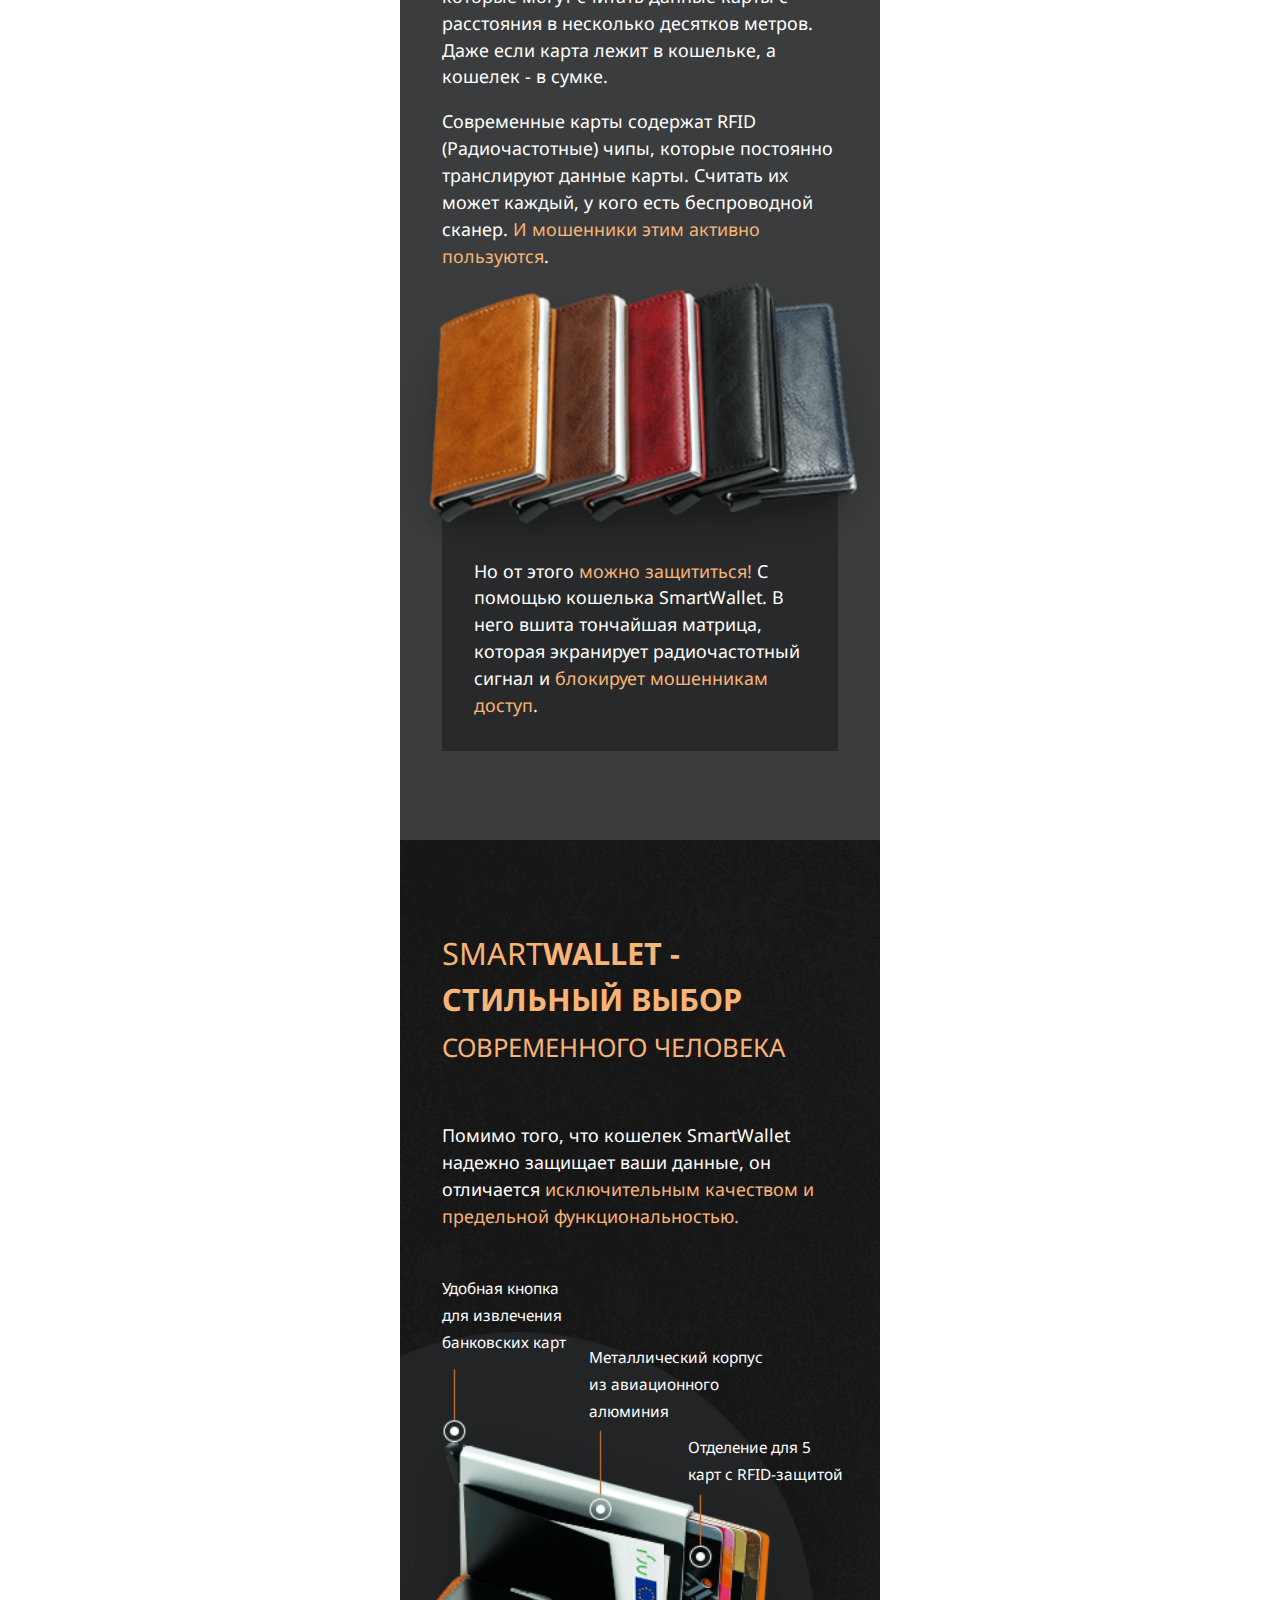
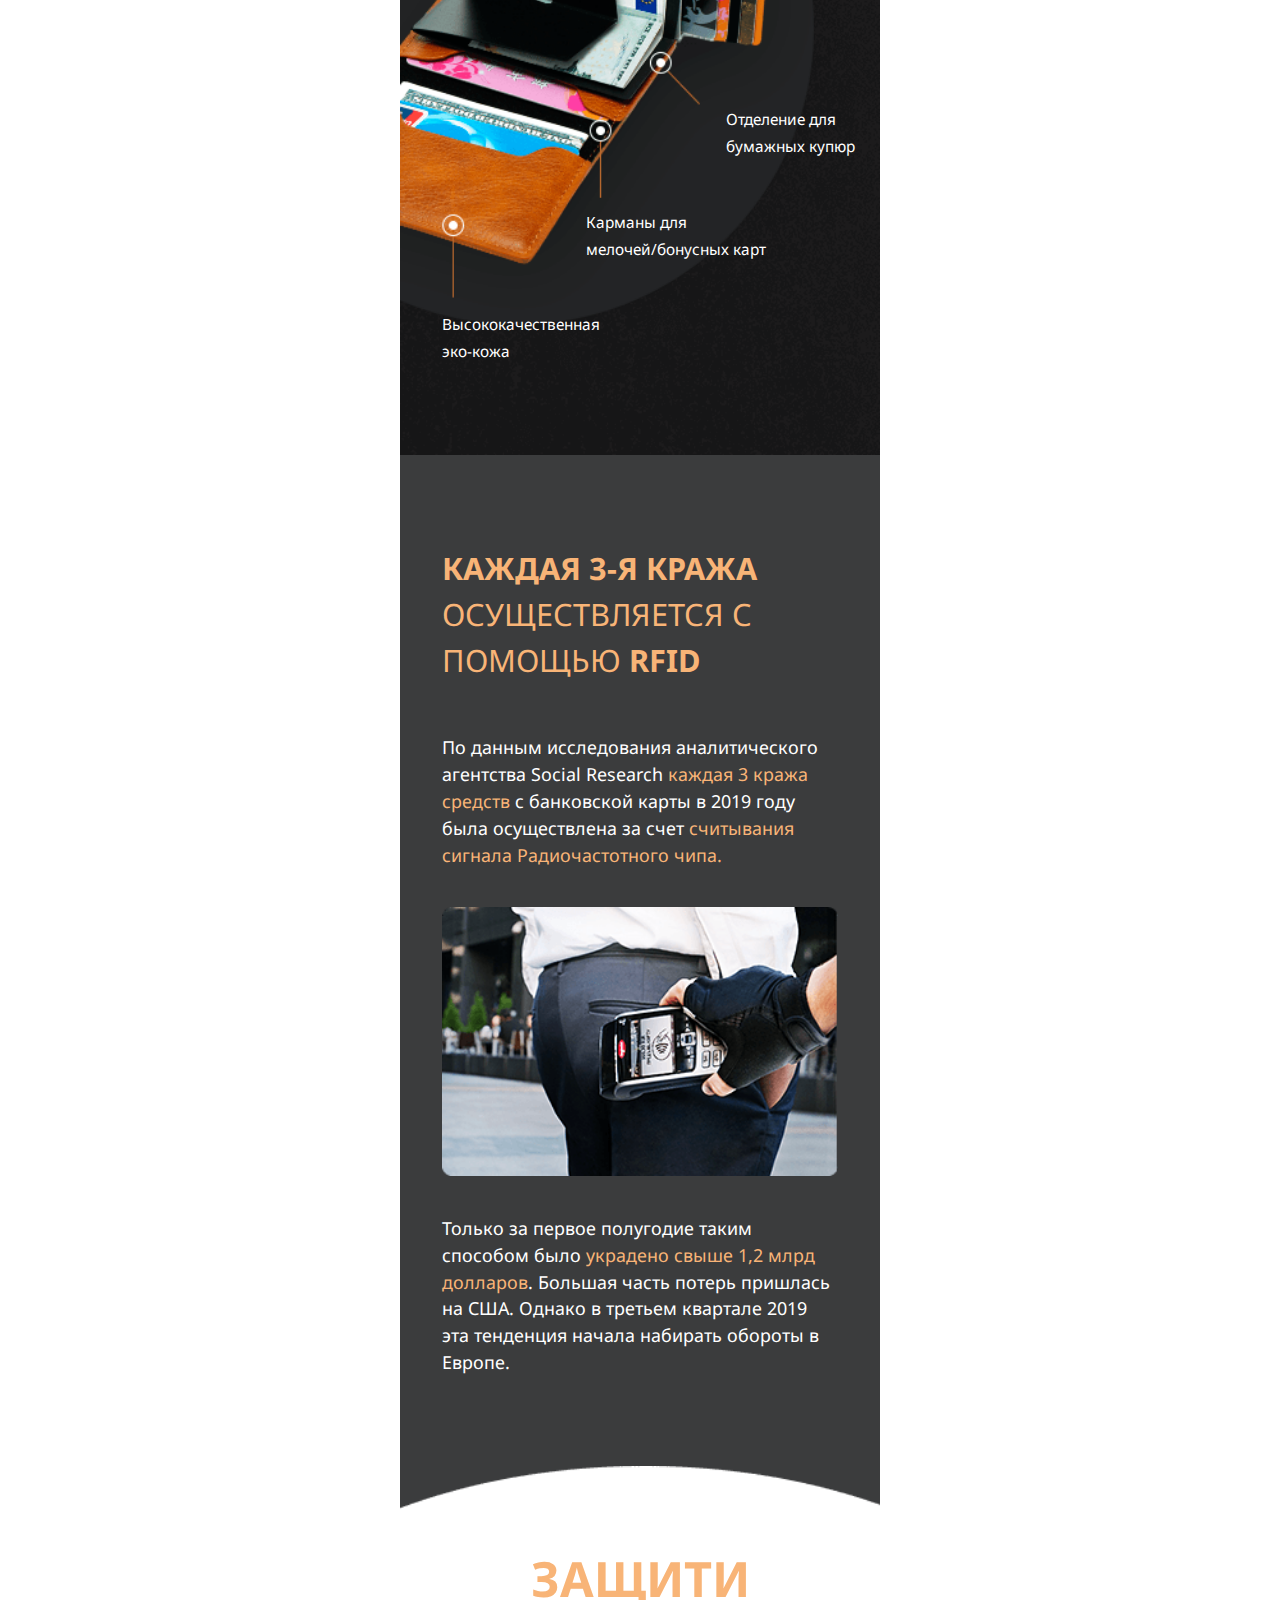
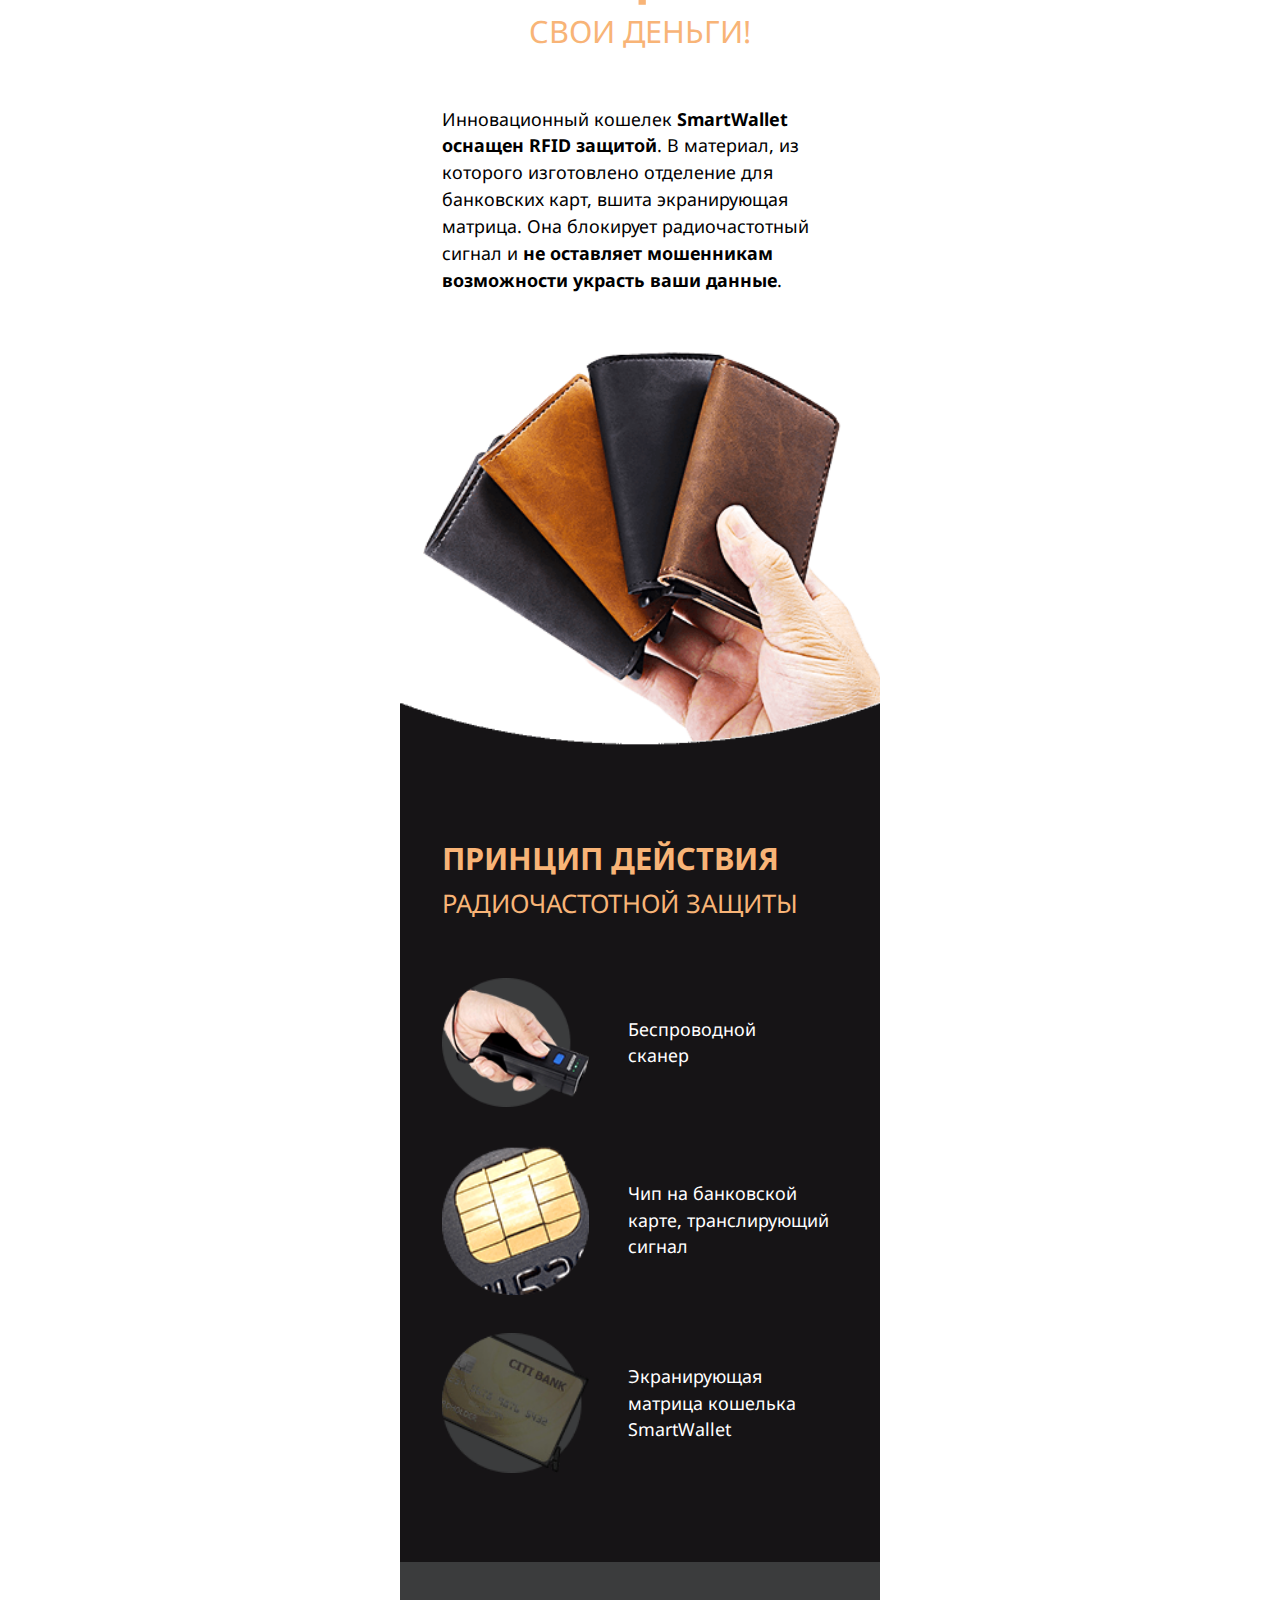
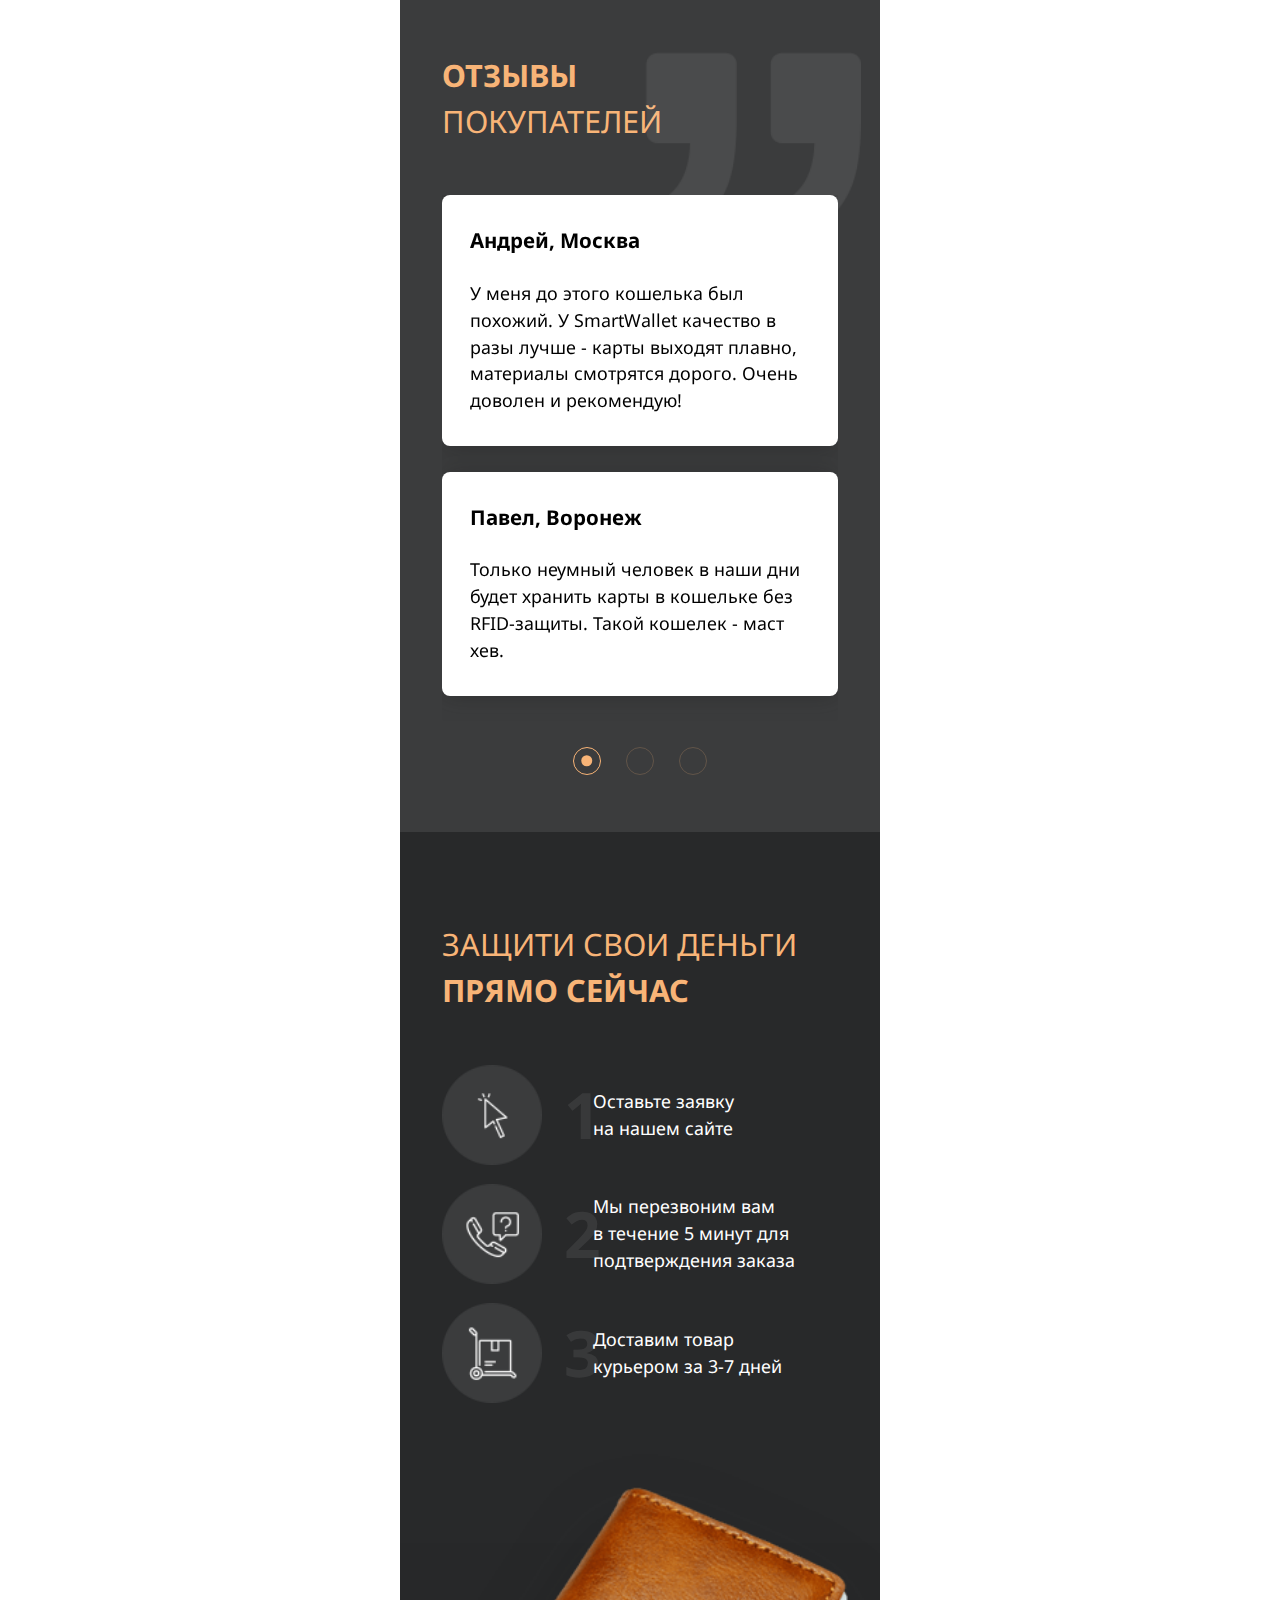
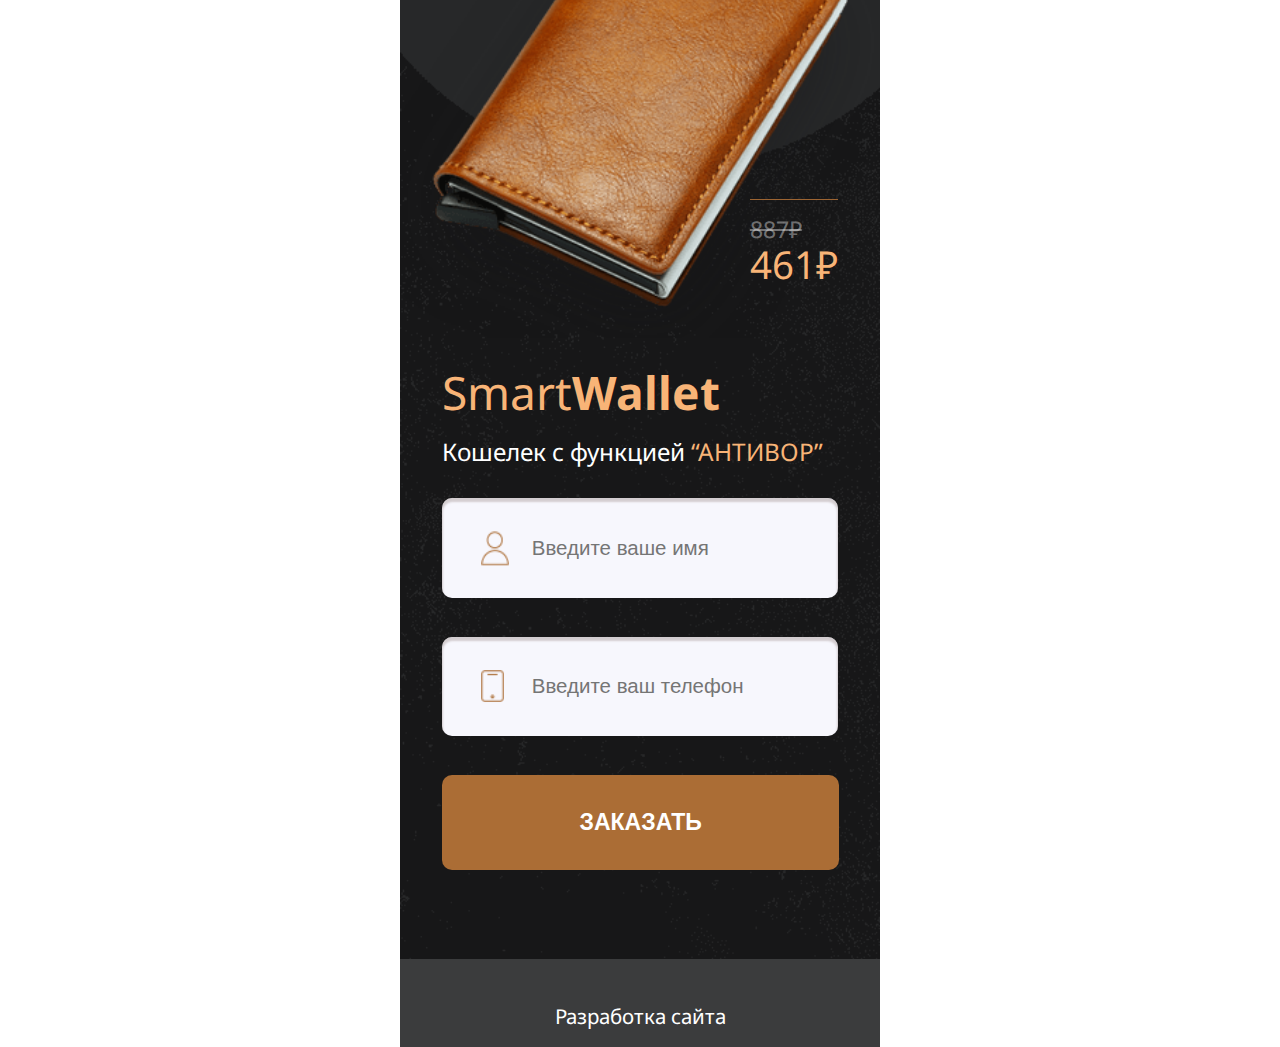
<file: ru/index.html>
<!DOCTYPE html>
<html lang="ru">
  <head>
    <meta charset="utf-8" />
    <title>SmartWallet</title>
    <meta property="og:image" content="path/to/image.jpg" />
    <meta name="viewport" content="width=device-width, initial-scale=1.0" />
    <link rel="icon" href="img/favicon/favicon.ico" />
    <link
      rel="apple-touch-icon"
      sizes="180x180"
      href="img/favicon/apple-touch-icon-180x180.png"
    />
    <meta name="theme-color" content="#000" />
    <link rel="stylesheet" href="libs/swiper/swiper.min.css" />
    <link rel="stylesheet" href="styles/css/main.css" />
    <link
      href="https://fonts.googleapis.com/css?family=Noto+Sans:400,700&display=swap&subset=cyrillic"
      rel="stylesheet"
    />
  </head>

  <body>
    <a href="#offer" class="pulse__btn">
      <img src="img/button.png" alt="" />
    </a>
    <header class="header">
      <div class="header__logo">
        <h1>SmartWallet</h1>
        <p class="header__sublogo">Кошелек с функцией <span>“АНТИВОР”</span></p>
      </div>
      <div class="price">
        <s>887₽</s>
        <span>461₽</span>
      </div>
      <div class="header__prod">
        <img src="img/prod.png" alt="" />
      </div>
      <ul class="header__list">
        <li class="header__item">Защита банковских карт от считывания</li>
        <li class="header__item">Высококачественные материалы</li>
        <li class="header__item">Стильный дизайн и функциональность</li>
      </ul>
      <a href="#offer" class="btn header__btn">Заказать</a>
    </header>

    <section class="sect2">
      <h2>
        МОШЕННИКИ ОХОТЯТСЯ <br />
        <b>ЗА ТВОИМИ ДЕНЬГАМИ!</b>
      </h2>
      <div class="sect2__decor">
        <img src="img/sect2_decor.png" alt="" />
      </div>
      <div class="content sect2__content">
        <p>
          Банковская карта - удобный способ хранения денег и расчетов ими.
          Казалось бы, что “пластик” должен надежно защищать наши сбережения,
          однако мошенники не устают придумывать все новые и новые способы
          обмана.
        </p>
        <p>
          Одним из таких способов является
          <span class="accent"
            >удаленное считывание персональных данных карты</span
          >. Для этого используются беспроводные карманные сканеры, которые
          могут считать данные карты с расстояния в несколько десятков метров.
          Даже если карта лежит в кошельке, а кошелек - в сумке.
        </p>
        <p>
          Современные карты содержат RFID (Радиочастотные) чипы, которые
          постоянно транслируют данные карты. Считать их может каждый, у кого
          есть беспроводной сканер.
          <span class="accent">И мошенники этим активно пользуются</span>.
        </p>
      </div>
      <div class="img-wrap">
        <img src="img/prod2.png" alt="" />
      </div>
      <div class="content">
        <p class="sect2__footer">
          Но от этого <span class="accent">можно защититься!</span> С помощью
          кошелька SmartWallet. В него вшита тончайшая матрица, которая
          экранирует радиочастотный сигнал и
          <span class="accent">блокирует мошенникам доступ</span>.
        </p>
      </div>
    </section>

    <section class="sect3">
      <h2>
        Smart<b
          >Wallet - <br />
          СТИЛЬНЫЙ ВЫБОР</b
        ><br /><span class="smaller">СОВРЕМЕННОГО ЧЕЛОВЕКА</span>
      </h2>
      <div class="content">
        <p>
          Помимо того, что кошелек SmartWallet надежно защищает ваши данные, он
          отличается
          <span class="accent"
            >исключительным качеством и предельной функциональностью.</span
          >
        </p>
      </div>
      <div class="sect3__prod">
        <p class="sect3__item">
          Удобная кнопка <br />
          для извлечения <br />банковских карт
        </p>
        <p class="sect3__item">
          Металлический корпус<br />
          из авиационного <br />алюминия
        </p>
        <p class="sect3__item">
          Отделение для 5 <br />
          карт с RFID-защитой
        </p>
        <p class="sect3__item">
          Отделение для<br />
          бумажных купюр
        </p>
        <p class="sect3__item">Карманы для <br />мелочей/бонусных карт</p>
        <p class="sect3__item">Высококачественная <br />эко-кожа</p>
        <div class="img-wrap">
          <img src="img/sect3_prod.png" alt="" />
        </div>
      </div>
    </section>

    <section class="sect4">
      <h2><b>КАЖДАЯ 3-я КРАЖА</b> ОСУЩЕСТВЛЯЕТСЯ С ПОМОЩЬЮ <b>RFID</b></h2>
      <div class="content">
        <p>
          По данным исследования аналитического агентства Social Research
          <span class="accent">каждая 3 кража средств</span> с банковской карты
          в 2019 году была осуществлена за счет
          <span class="accent">считывания сигнала Радиочастотного чипа.</span>
        </p>
        <div class="img-wrap mar"><img src="img/sect4_1.png" alt="" /></div>
        <p>
          Только за первое полугодие таким способом было
          <span class="accent">украдено свыше 1,2 млрд долларов</span>. Большая
          часть потерь пришлась на США. Однако в третьем квартале 2019 эта
          тенденция начала набирать обороты в Европе.
        </p>
      </div>
    </section>

    <section class="sect5">
      <h2 class="t-center"><b>ЗАЩИТИ</b> <br />СВОИ ДЕНЬГИ!</h2>
      <div class="content">
        <p>
          Инновационный кошелек <b>SmartWallet оснащен RFID защитой</b>. В
          материал, из которого изготовлено отделение для банковских карт, вшита
          экранирующая матрица. Она блокирует радиочастотный сигнал и
          <b>не оставляет мошенникам возможности украсть ваши данные</b>.
        </p>
      </div>
      <div class="sect5__footer">
        <img src="img/prod3.png" alt="" />
      </div>
    </section>

    <section class="sect6">
      <h2>
        <b>ПРИНЦИП ДЕЙСТВИЯ</b> <br />
        <div class="smaller">
          РАДИОЧАСТОТНОЙ ЗАЩИТЫ
        </div>
      </h2>
      <div class="content">
        <div class="sect6__list">
          <div class="sect6__item">
            <img src="img/sect6_1.png" alt="" />
            <p>
              Беспроводной <br />
              сканер
            </p>
          </div>
          <div class="sect6__item">
            <img src="img/sect6_2.png" alt="" />
            <p>
              Чип на банковской<br />
              карте, транслирующий<br />
              сигнал
            </p>
          </div>
          <div class="sect6__item">
            <img src="img/sect6_3.png" alt="" />
            <p>
              Экранирующая<br />
              матрица кошелька<br />
              SmartWallet
            </p>
          </div>
        </div>
      </div>
    </section>
    <section class="sect7">
			<div class="sect7__quet"><img src="img/quet.png" alt=""></div>
      <h2>
        <b>Отзывы</b> <br />
        Покупателей
      </h2>
      <div class="content">
        <div class="swiper-container sect7__slider">
          <div class="swiper-wrapper">
            <div class="swiper-slide sect7__slide">
              <div class="slide__content">
                <div class="slide__item">
                  <p class="name">Андрей, Москва</p>
                  <p>
                    У меня до этого кошелька был похожий. У SmartWallet качество
                    в разы лучше - карты выходят плавно, материалы смотрятся
                    дорого. Очень доволен и рекомендую!
                  </p>
                </div>
                <div class="slide__item">
                  <p class="name">Павел, Воронеж</p>
                  <p>
                    Только неумный человек в наши дни будет хранить карты в
                    кошельке без RFID-защиты. Такой кошелек - маст хев.
                  </p>
                </div>
              </div>
            </div>
            <div class="swiper-slide sect7__slide">
              <div class="slide__content">
                <div class="slide__item">
                  <p class="name">Елена, Санкт-Петербург</p>
                  <p>
                    У меня до этого кошелька был похожий. У SmartWallet качество
                    в разы лучше - карты выходят плавно, материалы смотрятся
                    дорого. Очень доволен и рекомендую!
                  </p>
                </div>
                <div class="slide__item">
                  <p class="name">Олеся, Астрахань</p>
                  <p>
                    О! Я точно такой же купила в дюти фри в Дубае, очень ему рада. Муж тоже начал просить себе, рада, что нашла ваш сайт - заказываю!
                  </p>
                </div>
              </div>
            </div>
            <div class="swiper-slide sect7__slide">
              <div class="slide__content">
                <div class="slide__item">
                  <p class="name">Олег, Москва</p>
                  <p>
                    Вот и пригодился мне ваш кошелек, очень рад, что заказал его. Позавчера с другом сидели в баре - какой-то мутный тип терся рядом с нами. И вдруг другу одна за другой начали приходить смс-ки о каких-то списаниях с карты. КАРТА ЛЕЖАЛА У НЕГО В КОШЕЛЬКЕ. Правда, в обычном. А меня защитил SmartWallet!
                  </p>
                </div>
              </div>
            </div>
          </div>
				</div>
				<div class="pagination-wrap">
					<div class="swiper-pagination sect7__pagination"></div>
				</div>
      </div>

    </section>
    <footer class="footer">
      <h2>
        ЗАЩИТИ СВОИ ДЕНЬГИ <br />
        <b>ПРЯМО СЕЙЧАС</b>
      </h2>
      <div class="content">
        <div class="footer__builets">
          <div class="footer__item">
            <img src="img/footer1.png" alt="" />
            <p>
              Оставьте заявку<br />
              на нашем сайте
            </p>
            <span>1</span>
          </div>
          <div class="footer__item">
            <img src="img/footer2.png" alt="" />
            <p>
              Мы перезвоним вам <br />
              в течение 5 минут для <br />
              подтверждения заказа
            </p>
            <span>2</span>
          </div>
          <div class="footer__item">
            <img src="img/footer3.png" alt="" />
            <p>
              Доставим товар <br />
              курьером за 3-7 дней
            </p>
            <span>3</span>
          </div>
        </div>
      </div>
      <div id="offer" class="offer">
        <div class="img-wrap"><img src="img/prod.png" alt="" /></div>
        <div class="price offer__price">
          <s>887₽</s>
          <span>461₽</span>
        </div>
        <div class="content">
          <div class="offer__logo">
            <h3>Smart<b>Wallet</b></h3>
            <p>Кошелек с функцией <span class="accent">“АНТИВОР”</span></p>
          </div>

          <form action="" class="form">
            <div class="input-wrap">
              <img src="img/name.png" alt="" /><input
                type="text"
                required
                name="name"
                placeholder="Введите ваше имя"
              />
            </div>
            <div class="input-wrap">
              <img class="phone" src="img/phone.png" alt="" /><input
                type="number"
                required
                name="phone"
                placeholder="Введите ваш телефон"
              />
            </div>
            <button class="btn"><span>Заказать</span></button>
          </form>
        </div>
      </div>
      <div class="footer__bot">
        <span>Разработка сайта</span>
      </div>
    </footer>
    <script src="libs/swiper/swiper.min.js"></script>
    <script src="js/common.js"></script>
  </body>
</html>
</file>
<file: styles/css/main.css>
html{font-size:26.666666666667vw}@media (min-width: 480px){html{font-size:128px;overflow-x:hidden}}body{font-size:.14rem;max-width:480px;margin:auto;position:relative;line-height:1.4;font-weight:400;font-family:'Noto Sans', sans-serif;color:#fff;overflow-x:hidden}body input,body textarea{outline:none}body input:focus:required:invalid,body textarea:focus:required:invalid{border-color:red}body input:required:valid,body textarea:required:valid{border-color:green}section{padding:.7rem 0}section.no-pad{padding:0}.img-wrap{display:-webkit-box;display:-ms-flexbox;display:flex;-webkit-box-align:center;-ms-flex-align:center;align-items:center;-webkit-box-pack:center;-ms-flex-pack:center;justify-content:center}.img-wrap.pad{padding:0 .2rem}.img-wrap.mar{margin:.3rem 0}img{width:100%}.content{padding:0 .33rem}.content p{line-height:0.21rem}.content p:last-child{margin-bottom:0}h2{font-size:0.24rem;line-height:0.36rem;text-transform:uppercase;font-weight:bold;color:#f8b477;font-weight:normal;padding:0 .33rem;margin-bottom:0.4rem;margin-top:0}h2 .smaller{font-size:0.22rem}.t-center{text-align:center}.t-white{color:#fff}span.accent{color:#f8b477}.btn{display:block;width:3.1rem;height:0.74rem;margin:auto;background-color:#ab6d35;text-transform:uppercase;-webkit-animation:btn 3s linear infinite;animation:btn 3s linear infinite;font-weight:bold;font-size:0.18rem;text-transform:uppercase;color:#fff;border:none;display:-webkit-box;display:-ms-flexbox;display:flex;-webkit-box-align:center;-ms-flex-align:center;align-items:center;-webkit-box-pack:center;-ms-flex-pack:center;justify-content:center;text-decoration:none;border-radius:10px}.btn span{text-align:center;display:block;width:100%}.border__top{width:4.8rem;position:absolute;top:-0.28rem;left:0;right:0}.border__bot{width:4.8rem;position:absolute;bottom:-0.28rem;left:0;right:0}@-webkit-keyframes btn{0%{-webkit-transform:scale(1);transform:scale(1)}50%{-webkit-transform:scale(1.06);transform:scale(1.06)}100%{-webkit-transform:scale(1);transform:scale(1)}}@keyframes btn{0%{-webkit-transform:scale(1);transform:scale(1)}50%{-webkit-transform:scale(1.06);transform:scale(1.06)}100%{-webkit-transform:scale(1);transform:scale(1)}}.pulse__btn{position:fixed;right:0.2rem;display:inline-block;bottom:0.2rem;z-index:12;-webkit-box-shadow:0 0 0 rgba(11,138,44,0.4);box-shadow:0 0 0 rgba(11,138,44,0.4);width:0.7rem;height:0.7rem;border-radius:50%;-webkit-animation:pulse 2s infinite;animation:pulse 2s infinite;-webkit-transition:all .9s ease;transition:all .9s ease}.pulse__btn.show{right:-100%}.pulse__btn img{width:100%}.header__btn{margin-top:0.2rem}input[type="number"]::-webkit-outer-spin-button,input[type="number"]::-webkit-inner-spin-button{-webkit-appearance:none;margin:0}input[type="number"]{-moz-appearance:textfield}input[type="number"]:hover,input[type="number"]:focus{-moz-appearance:number-input}input[type=number]::-webkit-inner-spin-button,input[type=number]::-webkit-outer-spin-button{-webkit-appearance:none;margin:0}input{height:.78rem;width:100%;border-radius:10px;background-color:#f7f7fd;padding-left:0.3rem;-webkit-box-sizing:border-box;box-sizing:border-box;border:none;-webkit-box-shadow:inset 0px 3px 2px 1px rgba(182,170,170,0.54);box-shadow:inset 0px 3px 2px 1px rgba(182,170,170,0.54);font-size:0.16rem}.input-wrap{position:relative;margin-bottom:0.3rem}.input-wrap img{position:absolute;right:0.3rem;top:50%;-webkit-transform:translateY(-50%);transform:translateY(-50%)}@-webkit-keyframes pulse{0%{-webkit-box-shadow:0 0 0 rgba(11,138,44,0.4);box-shadow:0 0 0 rgba(11,138,44,0.4);transform:scale(1);-webkit-transform:scale(1);-moz-transform:scale(1);-ms-transform:scale(1);-o-transform:scale(1)}70%{-webkit-box-shadow:0 0 0 30px rgba(11,138,44,0);box-shadow:0 0 0 30px rgba(11,138,44,0);transform:scale(0.95);-webkit-transform:scale(0.95);-moz-transform:scale(0.95);-ms-transform:scale(0.95);-o-transform:scale(0.95)}100%{-webkit-box-shadow:0 0 0 0 rgba(11,138,44,0);box-shadow:0 0 0 0 rgba(11,138,44,0);-webkit-transform:scale(1);transform:scale(1)}}@keyframes pulse{0%{-webkit-box-shadow:0 0 0 rgba(11,138,44,0.4);box-shadow:0 0 0 rgba(11,138,44,0.4);transform:scale(1);-webkit-transform:scale(1);-moz-transform:scale(1);-ms-transform:scale(1);-o-transform:scale(1)}70%{-webkit-box-shadow:0 0 0 30px rgba(11,138,44,0);box-shadow:0 0 0 30px rgba(11,138,44,0);transform:scale(0.95);-webkit-transform:scale(0.95);-moz-transform:scale(0.95);-ms-transform:scale(0.95);-o-transform:scale(0.95)}100%{-webkit-box-shadow:0 0 0 0 rgba(11,138,44,0);box-shadow:0 0 0 0 rgba(11,138,44,0);-webkit-transform:scale(1);transform:scale(1)}}.header{padding:.7rem .33rem;background-image:url(../../img/header_bg.png);background-size:cover}.header__logo{margin-bottom:0.3rem}.header__logo h1{font-size:0.36rem;line-height:.27rem;color:#f8b477;margin:0}.header__sublogo{font-size:0.19rem;line-height:0.7;margin:0;margin-top:0.15rem}.header__sublogo span{text-transform:uppercase;color:#f8b477}.price{display:-webkit-box;display:-ms-flexbox;display:flex;-webkit-box-orient:vertical;-webkit-box-direction:normal;-ms-flex-direction:column;flex-direction:column;border-top:1px solid #9c6432;max-width:0.74rem;padding-top:0.15rem}.price s{font-size:0.18rem;color:rgba(255,255,255,0.4);line-height:0.8}.price span{font-size:0.3rem;color:#f8b477}.header__prod{margin-top:-0.8rem}.header__prod img{width:100%}.header__list{margin:0;padding:0;list-style:none;padding:0.3rem 0}.header__item{margin-bottom:0.25rem}.header__item:before{content:'';width:0.12rem;height:0.12rem;background-image:url(../../img/list.png);background-repeat:no-repeat;background-size:contain;display:inline-block;margin-right:0.15rem;position:relative;top:0.01rem}.header__item:last-child{margin-bottom:0}.sect2{background-color:#3b3c3d;position:relative;overflow:hidden}.sect2__decor{position:absolute;right:-.2rem;top:1.55rem;width:1.02rem}.sect2__content{padding-top:0.2rem}.sect2__footer{padding:0.25rem;padding-top:0.6rem;background-color:#28292a;margin-top:-.6rem}.sect3{background-image:url(../../img/sect3_bg.png);background-size:cover;background-repeat:no-repeat}.sect3__prod{position:relative;padding-top:0.8rem;padding-bottom:0.3rem}.sect3__prod img{max-width:3.45rem;margin-right:auto}.sect3__item{position:absolute;font-size:0.12rem;line-height:0.21rem;margin:0}.sect3__item:nth-child(1){left:0.33rem;top:.36rem}.sect3__item:nth-child(2){left:1.48rem;top:0.9rem}.sect3__item:nth-child(3){left:2.25rem;top:1.6rem}.sect3__item:nth-child(4){left:2.55rem;bottom:1.6rem}.sect3__item:nth-child(5){left:1.45rem;bottom:0.8rem}.sect3__item:nth-child(6){left:.33rem;bottom:0rem}.sect4{background-color:#3b3c3d}.sect5{padding-bottom:0;background-image:url(../../img/sect5_bg.png);background-size:cover;background-position:0 0;background-color:#3b3c3d}.sect5 h2 b{font-size:0.38rem}.sect5 p{color:#000}.sect5__footer{width:3.57rem;margin-left:auto;padding-top:0.45rem}
/*# sourceMappingURL=main.css.map */
</file>
<file: gr/styles/css/main.css>
html{font-size:26.666666666667vw;background:#fff}@media (min-width: 480px){html{font-size:128px;overflow-x:hidden}}body{font-size:.14rem;max-width:480px;margin:auto;position:relative;line-height:1.4;font-weight:400;font-family:'Noto Sans', sans-serif;color:#fff;overflow-x:hidden;background-color:#3b3c3d}body input,body textarea{outline:none}body input:focus:required:invalid,body textarea:focus:required:invalid{border-color:red}body input:required:valid,body textarea:required:valid{border-color:green}section{padding:.7rem 0}section.no-pad{padding:0}.img-wrap{display:-webkit-box;display:-ms-flexbox;display:flex;-webkit-box-align:center;-ms-flex-align:center;align-items:center;-webkit-box-pack:center;-ms-flex-pack:center;justify-content:center}.img-wrap.pad{padding:0 .2rem}.img-wrap.mar{margin:.3rem 0}img{width:100%}.content{padding:0 .33rem}.content p{line-height:0.21rem}.content p:last-child{margin-bottom:0}h2{font-size:0.24rem;line-height:0.36rem;text-transform:uppercase;font-weight:bold;color:#f8b477;font-weight:normal;padding:0 .33rem;margin-bottom:0.4rem;margin-top:0}h2 .smaller{font-size:0.2rem}.t-center{text-align:center}.t-white{color:#fff}span.accent{color:#f8b477}.btn{display:block;width:3.1rem;height:0.74rem;margin:auto;background-color:#ab6d35;text-transform:uppercase;-webkit-animation:btn 3s linear infinite;animation:btn 3s linear infinite;font-weight:bold;font-size:0.18rem;text-transform:uppercase;color:#fff;border:none;display:-webkit-box;display:-ms-flexbox;display:flex;-webkit-box-align:center;-ms-flex-align:center;align-items:center;-webkit-box-pack:center;-ms-flex-pack:center;justify-content:center;text-decoration:none;border-radius:10px}.btn span{text-align:center;display:block;width:100%}.border__top{width:4.8rem;position:absolute;top:-0.28rem;left:0;right:0}.border__bot{width:4.8rem;position:absolute;bottom:-0.28rem;left:0;right:0}@-webkit-keyframes btn{0%{-webkit-transform:scale(1);transform:scale(1)}50%{-webkit-transform:scale(1.06);transform:scale(1.06)}100%{-webkit-transform:scale(1);transform:scale(1)}}@keyframes btn{0%{-webkit-transform:scale(1);transform:scale(1)}50%{-webkit-transform:scale(1.06);transform:scale(1.06)}100%{-webkit-transform:scale(1);transform:scale(1)}}.pulse__btn{position:fixed;right:0.2rem;display:inline-block;bottom:0.2rem;z-index:12;-webkit-box-shadow:0 0 0 rgba(11,138,44,0.4);box-shadow:0 0 0 rgba(11,138,44,0.4);width:0.7rem;height:0.7rem;border-radius:50%;-webkit-animation:pulse 2s infinite;animation:pulse 2s infinite;-webkit-transition:all .9s ease;transition:all .9s ease}.pulse__btn.show{right:-100%}.pulse__btn img{width:100%}.header__btn{margin-top:0.2rem}input[type="number"]::-webkit-outer-spin-button,input[type="number"]::-webkit-inner-spin-button{-webkit-appearance:none;margin:0}input[type="number"]{-moz-appearance:textfield}input[type="number"]:hover,input[type="number"]:focus{-moz-appearance:number-input}input[type=number]::-webkit-inner-spin-button,input[type=number]::-webkit-outer-spin-button{-webkit-appearance:none;margin:0}input{height:.78rem;width:100%;border-radius:10px;background-color:#f7f7fd;padding-left:0.7rem;-webkit-box-sizing:border-box;box-sizing:border-box;border:none;-webkit-box-shadow:inset 0px 3px 2px 1px rgba(182,170,170,0.54);box-shadow:inset 0px 3px 2px 1px rgba(182,170,170,0.54);font-size:0.16rem}.input-wrap{position:relative;margin-bottom:0.3rem}.input-wrap img{position:absolute;left:0.3rem;top:50%;-webkit-transform:translateY(-50%);transform:translateY(-50%);width:0.22rem}.input-wrap .phone{width:0.18rem}@-webkit-keyframes pulse{0%{-webkit-box-shadow:0 0 0 rgba(11,138,44,0.4);box-shadow:0 0 0 rgba(11,138,44,0.4);transform:scale(1);-webkit-transform:scale(1);-moz-transform:scale(1);-ms-transform:scale(1);-o-transform:scale(1)}70%{-webkit-box-shadow:0 0 0 30px rgba(11,138,44,0);box-shadow:0 0 0 30px rgba(11,138,44,0);transform:scale(0.95);-webkit-transform:scale(0.95);-moz-transform:scale(0.95);-ms-transform:scale(0.95);-o-transform:scale(0.95)}100%{-webkit-box-shadow:0 0 0 0 rgba(11,138,44,0);box-shadow:0 0 0 0 rgba(11,138,44,0);-webkit-transform:scale(1);transform:scale(1)}}@keyframes pulse{0%{-webkit-box-shadow:0 0 0 rgba(11,138,44,0.4);box-shadow:0 0 0 rgba(11,138,44,0.4);transform:scale(1);-webkit-transform:scale(1);-moz-transform:scale(1);-ms-transform:scale(1);-o-transform:scale(1)}70%{-webkit-box-shadow:0 0 0 30px rgba(11,138,44,0);box-shadow:0 0 0 30px rgba(11,138,44,0);transform:scale(0.95);-webkit-transform:scale(0.95);-moz-transform:scale(0.95);-ms-transform:scale(0.95);-o-transform:scale(0.95)}100%{-webkit-box-shadow:0 0 0 0 rgba(11,138,44,0);box-shadow:0 0 0 0 rgba(11,138,44,0);-webkit-transform:scale(1);transform:scale(1)}}.header{padding:.7rem .33rem;background-image:url(../../img/header_bg.png);background-size:cover}.header__logo{margin-bottom:0.3rem}.header__logo h1{font-size:0.36rem;line-height:.27rem;color:#f8b477;margin:0}.header__sublogo{font-size:0.15rem;line-height:0.7;margin:0;margin-top:0.15rem}.header__sublogo span{text-transform:uppercase;color:#f8b477}.price{display:-webkit-box;display:-ms-flexbox;display:flex;-webkit-box-orient:vertical;-webkit-box-direction:normal;-ms-flex-direction:column;flex-direction:column;border-top:1px solid #9c6432;max-width:0.74rem;padding-top:0.15rem}.price s{font-size:0.18rem;color:rgba(255,255,255,0.4);line-height:0.8}.price span{font-size:0.3rem;color:#f8b477}.header__prod{margin-top:-0.8rem}.header__prod img{width:100%}.header__list{margin:0;padding:0;list-style:none;padding:0.3rem 0}.header__item{margin-bottom:0.25rem;font-size:0.12rem}.header__item:before{content:'';width:0.12rem;height:0.12rem;background-image:url(../../img/list.png);background-repeat:no-repeat;background-size:contain;display:inline-block;margin-right:0.15rem;position:relative;top:0.01rem}.header__item:last-child{margin-bottom:0}.sect2{background-color:#3b3c3d;position:relative;overflow:hidden}.sect2__decor{position:absolute;right:-.2rem;top:1.35rem;width:0.8rem}.sect2__content{padding-top:0.2rem}.sect2__footer{padding:0.25rem;padding-top:0.6rem;background-color:#28292a;margin-top:-.6rem}.sect3{background-image:url(../../img/sect3_bg.png);background-size:cover;background-repeat:no-repeat}.sect3__prod{position:relative;padding-top:0.8rem;padding-bottom:0.3rem}.sect3__prod img{max-width:3.45rem;margin-right:auto}.sect3__item{position:absolute;font-size:0.12rem;line-height:0.21rem;margin:0}.sect3__item:nth-child(1){left:0.33rem;top:.36rem}.sect3__item:nth-child(2){left:1.48rem;top:0.9rem}.sect3__item:nth-child(3){left:2.25rem;top:1.4rem}.sect3__item:nth-child(4){left:2.55rem;bottom:1.6rem}.sect3__item:nth-child(5){left:1.45rem;bottom:0.8rem}.sect3__item:nth-child(6){left:.33rem;bottom:0rem}.sect4{background-color:#3b3c3d}.sect5{padding-bottom:0;background-image:url(../../img/sect5_bg.png);background-size:cover;background-position:0 0;background-color:#3b3c3d}.sect5 h2 b{font-size:0.38rem}.sect5 p{color:#000}.sect5__footer{width:3.57rem;margin-left:auto;padding-top:0.45rem}.sect6{background-image:url(../../img/sect6_bg.png);background-size:cover;padding-top:1.04rem;margin-top:-0.36rem}.sect6__item{display:-webkit-box;display:-ms-flexbox;display:flex;-webkit-box-align:center;-ms-flex-align:center;align-items:center;margin-bottom:0.3rem}.sect6__item:last-child{margin-bottom:0}.sect6__item img{-ms-flex-negative:0;flex-shrink:0;width:1.15rem;margin-right:0.3rem}.sect6__item p{margin:0}.sect7{padding-bottom:0.4rem;position:relative}.sect7__quet{position:absolute;top:0.7rem;right:0.15rem}.sect7__quet img{width:1.7rem}.slide__item{margin-bottom:0.2rem;padding:.25rem .22rem;background-color:#fff;color:#000;-webkit-filter:drop-shadow(0 0 12.5px rgba(24,23,24,0.3));filter:drop-shadow(0 0 12.5px rgba(24,23,24,0.3));border-radius:8px}.slide__item p{margin:0}.slide__item .name{font-weight:bold;margin-bottom:0.2rem;font-size:0.16rem}.pagination-wrap{display:-webkit-box;display:-ms-flexbox;display:flex;-webkit-box-align:center;-ms-flex-align:center;align-items:center;-webkit-box-pack:center;-ms-flex-pack:center;justify-content:center;padding-top:0.2rem}.sect7__pagination{position:static}.sect7__pagination .swiper-pagination-bullet{width:0.2rem;height:0.2rem;margin:0 .1rem;background:transparent;border:1px solid #f8b477;position:relative;display:-webkit-inline-box;display:-ms-inline-flexbox;display:inline-flex;-webkit-box-align:center;-ms-flex-align:center;align-items:center;-webkit-box-pack:center;-ms-flex-pack:center;justify-content:center}.sect7__pagination .swiper-pagination-bullet:before{content:'';background:transparent;width:0.09rem;height:0.09rem;position:absolute;left:50%;top:50%;-webkit-transform:translate3d(-50%, -50%, 0);transform:translate3d(-50%, -50%, 0);border-radius:50%;-webkit-transition:.5s ease all;transition:.5s ease all}.sect7__pagination .swiper-pagination-bullet-active:before{background:#f8b477}.footer{padding:0.7rem 0;padding-bottom:0;background-color:#28292a}.footer .content{padding-bottom:0.7rem}.footer__item{display:-webkit-box;display:-ms-flexbox;display:flex;-webkit-box-align:center;-ms-flex-align:center;align-items:center;margin-bottom:0.15rem;position:relative;z-index:1}.footer__item:last-child{margin-bottom:0}.footer__item p{margin:0;position:relative}.footer__item img{-ms-flex-negative:0;flex-shrink:0;width:.78rem;margin-right:0.4rem}.footer__item span{position:absolute;left:.95rem;font-weight:bold;font-size:0.5rem;z-index:-1;color:rgba(255,255,255,0.08)}.offer{background-image:url(../../img/offer_bg.png);background-size:cover;padding-top:1.3rem;margin-top:0.4rem;position:relative}.offer .img-wrap{margin-top:-2rem}.offer__price{right:0.33rem;position:absolute;top:2rem}.offer__logo{margin-bottom:0.3rem;margin-top:0.3rem}.offer__logo h3{font-size:0.36rem;line-height:.27rem;color:#f8b477;margin:0;font-weight:400}.offer__logo p{font-size:0.15rem;line-height:0.7;margin:0;margin-top:0.25rem}.footer__bot{height:.9rem;display:-webkit-box;display:-ms-flexbox;display:flex;-webkit-box-align:center;-ms-flex-align:center;align-items:center;-webkit-box-pack:center;-ms-flex-pack:center;justify-content:center;font-size:0.16rem;background-color:#3b3c3d;-webkit-box-orient:vertical;-webkit-box-direction:normal;-ms-flex-direction:column;flex-direction:column;text-align:center}.footer__bot a{color:#f8b477}
/*# sourceMappingURL=main.css.map */
</file>
<file: ru/styles/css/main.css>
html {
  font-size: 26.666666666667vw;
  background: #fff;
}

@media (min-width: 480px) {
  html {
    font-size: 128px;
    overflow-x: hidden;
  }
}

body {
  font-size: .14rem;
  max-width: 480px;
  margin: auto;
  position: relative;
  line-height: 1.4;
  font-weight: 400;
  font-family: 'Noto Sans', sans-serif;
  color: #fff;
  overflow-x: hidden;
  background-color: #3b3c3d;
}

body input, body textarea {
  outline: none;
}

body input:focus:required:invalid, body textarea:focus:required:invalid {
  border-color: red;
}

body input:required:valid, body textarea:required:valid {
  border-color: green;
}

section {
  padding: .7rem 0;
}

section.no-pad {
  padding: 0;
}

.img-wrap {
  display: -webkit-box;
  display: -ms-flexbox;
  display: flex;
  -webkit-box-align: center;
      -ms-flex-align: center;
          align-items: center;
  -webkit-box-pack: center;
      -ms-flex-pack: center;
          justify-content: center;
}

.img-wrap.pad {
  padding: 0 .2rem;
}

.img-wrap.mar {
  margin: .3rem 0;
}

img {
  width: 100%;
}

.content {
  padding: 0 .33rem;
}

.content p {
  line-height: 0.21rem;
}

.content p:last-child {
  margin-bottom: 0;
}

h2 {
  font-size: 0.24rem;
  line-height: 0.36rem;
  text-transform: uppercase;
  font-weight: bold;
  color: #f8b477;
  font-weight: normal;
  padding: 0 .33rem;
  margin-bottom: 0.4rem;
  margin-top: 0;
}

h2 .smaller {
  font-size: 0.2rem;
}

.t-center {
  text-align: center;
}

.t-white {
  color: #fff;
}

span.accent {
  color: #f8b477;
}

.btn {
  display: block;
  width: 3.1rem;
  height: 0.74rem;
  margin: auto;
  background-color: #ab6d35;
  text-transform: uppercase;
  -webkit-animation: btn 3s linear infinite;
          animation: btn 3s linear infinite;
  font-weight: bold;
  font-size: 0.18rem;
  text-transform: uppercase;
  color: #fff;
  border: none;
  display: -webkit-box;
  display: -ms-flexbox;
  display: flex;
  -webkit-box-align: center;
      -ms-flex-align: center;
          align-items: center;
  -webkit-box-pack: center;
      -ms-flex-pack: center;
          justify-content: center;
  text-decoration: none;
  border-radius: 10px;
}

.btn span {
  text-align: center;
  display: block;
  width: 100%;
}

.border__top {
  width: 4.8rem;
  position: absolute;
  top: -0.28rem;
  left: 0;
  right: 0;
}

.border__bot {
  width: 4.8rem;
  position: absolute;
  bottom: -0.28rem;
  left: 0;
  right: 0;
}

@-webkit-keyframes btn {
  0% {
    -webkit-transform: scale(1);
            transform: scale(1);
  }
  50% {
    -webkit-transform: scale(1.06);
            transform: scale(1.06);
  }
  100% {
    -webkit-transform: scale(1);
            transform: scale(1);
  }
}

@keyframes btn {
  0% {
    -webkit-transform: scale(1);
            transform: scale(1);
  }
  50% {
    -webkit-transform: scale(1.06);
            transform: scale(1.06);
  }
  100% {
    -webkit-transform: scale(1);
            transform: scale(1);
  }
}

.pulse__btn {
  position: fixed;
  right: 0.2rem;
  display: inline-block;
  bottom: 0.2rem;
  z-index: 12;
  -webkit-box-shadow: 0 0 0 rgba(11, 138, 44, 0.4);
          box-shadow: 0 0 0 rgba(11, 138, 44, 0.4);
  width: 0.7rem;
  height: 0.7rem;
  border-radius: 50%;
  -webkit-animation: pulse 2s infinite;
          animation: pulse 2s infinite;
  -webkit-transition: all .9s ease;
  transition: all .9s ease;
}

.pulse__btn.show {
  right: -100%;
}

.pulse__btn img {
  width: 100%;
}

.header__btn {
  margin-top: 0.2rem;
}

input[type="number"]::-webkit-outer-spin-button,
input[type="number"]::-webkit-inner-spin-button {
  -webkit-appearance: none;
  margin: 0;
}

input[type="number"] {
  -moz-appearance: textfield;
}

input[type="number"]:hover,
input[type="number"]:focus {
  -moz-appearance: number-input;
}

input[type=number]::-webkit-inner-spin-button,
input[type=number]::-webkit-outer-spin-button {
  -webkit-appearance: none;
  margin: 0;
}

input {
  height: .78rem;
  width: 100%;
  border-radius: 10px;
  background-color: #f7f7fd;
  padding-left: 0.7rem;
  -webkit-box-sizing: border-box;
          box-sizing: border-box;
  border: none;
  -webkit-box-shadow: inset 0px 3px 2px 1px rgba(182, 170, 170, 0.54);
          box-shadow: inset 0px 3px 2px 1px rgba(182, 170, 170, 0.54);
  font-size: 0.16rem;
}

.input-wrap {
  position: relative;
  margin-bottom: 0.3rem;
}

.input-wrap img {
  position: absolute;
  left: 0.3rem;
  top: 50%;
  -webkit-transform: translateY(-50%);
          transform: translateY(-50%);
  width: 0.22rem;
}

.input-wrap .phone {
  width: 0.18rem;
}

@-webkit-keyframes pulse {
  0% {
    -webkit-box-shadow: 0 0 0 rgba(11, 138, 44, 0.4);
            box-shadow: 0 0 0 rgba(11, 138, 44, 0.4);
    transform: scale(1);
    -webkit-transform: scale(1);
    -moz-transform: scale(1);
    -ms-transform: scale(1);
    -o-transform: scale(1);
  }
  70% {
    -webkit-box-shadow: 0 0 0 30px rgba(11, 138, 44, 0);
            box-shadow: 0 0 0 30px rgba(11, 138, 44, 0);
    transform: scale(0.95);
    -webkit-transform: scale(0.95);
    -moz-transform: scale(0.95);
    -ms-transform: scale(0.95);
    -o-transform: scale(0.95);
  }
  100% {
    -webkit-box-shadow: 0 0 0 0 rgba(11, 138, 44, 0);
            box-shadow: 0 0 0 0 rgba(11, 138, 44, 0);
    -webkit-transform: scale(1);
            transform: scale(1);
  }
}

@keyframes pulse {
  0% {
    -webkit-box-shadow: 0 0 0 rgba(11, 138, 44, 0.4);
            box-shadow: 0 0 0 rgba(11, 138, 44, 0.4);
    transform: scale(1);
    -webkit-transform: scale(1);
    -moz-transform: scale(1);
    -ms-transform: scale(1);
    -o-transform: scale(1);
  }
  70% {
    -webkit-box-shadow: 0 0 0 30px rgba(11, 138, 44, 0);
            box-shadow: 0 0 0 30px rgba(11, 138, 44, 0);
    transform: scale(0.95);
    -webkit-transform: scale(0.95);
    -moz-transform: scale(0.95);
    -ms-transform: scale(0.95);
    -o-transform: scale(0.95);
  }
  100% {
    -webkit-box-shadow: 0 0 0 0 rgba(11, 138, 44, 0);
            box-shadow: 0 0 0 0 rgba(11, 138, 44, 0);
    -webkit-transform: scale(1);
            transform: scale(1);
  }
}

.header {
  padding: .7rem .33rem;
  background-image: url(../../img/header_bg.png);
  background-size: cover;
}

.header__logo {
  margin-bottom: 0.3rem;
}

.header__logo h1 {
  font-size: 0.36rem;
  line-height: .27rem;
  color: #f8b477;
  margin: 0;
}

.header__sublogo {
  font-size: 0.19rem;
  line-height: 0.7;
  margin: 0;
  margin-top: 0.15rem;
}

.header__sublogo span {
  text-transform: uppercase;
  color: #f8b477;
}

.price {
  display: -webkit-box;
  display: -ms-flexbox;
  display: flex;
  -webkit-box-orient: vertical;
  -webkit-box-direction: normal;
      -ms-flex-direction: column;
          flex-direction: column;
  border-top: 1px solid #9c6432;
  max-width: 0.74rem;
  padding-top: 0.15rem;
}

.price s {
  font-size: 0.18rem;
  color: rgba(255, 255, 255, 0.4);
  line-height: 0.8;
}

.price span {
  font-size: 0.3rem;
  color: #f8b477;
}

.header__prod {
  margin-top: -0.8rem;
}

.header__prod img {
  width: 100%;
}

.header__list {
  margin: 0;
  padding: 0;
  list-style: none;
  padding: 0.3rem 0;
}

.header__item {
  margin-bottom: 0.25rem;
}

.header__item:before {
  content: '';
  width: 0.12rem;
  height: 0.12rem;
  background-image: url(../../img/list.png);
  background-repeat: no-repeat;
  background-size: contain;
  display: inline-block;
  margin-right: 0.15rem;
  position: relative;
  top: 0.01rem;
}

.header__item:last-child {
  margin-bottom: 0;
}

.sect2 {
  background-color: #3b3c3d;
  position: relative;
  overflow: hidden;
}

.sect2__decor {
  position: absolute;
  right: -.2rem;
  top: 1.55rem;
  width: 1.02rem;
}

.sect2__content {
  padding-top: 0.2rem;
}

.sect2__footer {
  padding: 0.25rem;
  padding-top: 0.6rem;
  background-color: #28292a;
  margin-top: -.6rem;
}

.sect3 {
  background-image: url(../../img/sect3_bg.png);
  background-size: cover;
  background-repeat: no-repeat;
}

.sect3__prod {
  position: relative;
  padding-top: 0.8rem;
  padding-bottom: 0.3rem;
}

.sect3__prod img {
  max-width: 3.45rem;
  margin-right: auto;
}

.sect3__item {
  position: absolute;
  font-size: 0.12rem;
  line-height: 0.21rem;
  margin: 0;
}

.sect3__item:nth-child(1) {
  left: 0.33rem;
  top: .36rem;
}

.sect3__item:nth-child(2) {
  left: 1.48rem;
  top: 0.9rem;
}

.sect3__item:nth-child(3) {
  left: 2.25rem;
  top: 1.6rem;
}

.sect3__item:nth-child(4) {
  left: 2.55rem;
  bottom: 1.6rem;
}

.sect3__item:nth-child(5) {
  left: 1.45rem;
  bottom: 0.8rem;
}

.sect3__item:nth-child(6) {
  left: .33rem;
  bottom: 0rem;
}

.sect4 {
  background-color: #3b3c3d;
}

.sect5 {
  padding-bottom: 0;
  background-image: url(../../img/sect5_bg.png);
  background-size: cover;
  background-position: 0 0;
  background-color: #3b3c3d;
}

.sect5 h2 b {
  font-size: 0.38rem;
}

.sect5 p {
  color: #000;
}

.sect5__footer {
  width: 3.57rem;
  margin-left: auto;
  padding-top: 0.45rem;
}

.sect6 {
  background-image: url(../../img/sect6_bg.png);
  background-size: cover;
  padding-top: 1.04rem;
  margin-top: -0.36rem;
}

.sect6__item {
  display: -webkit-box;
  display: -ms-flexbox;
  display: flex;
  -webkit-box-align: center;
      -ms-flex-align: center;
          align-items: center;
  margin-bottom: 0.3rem;
}

.sect6__item:last-child {
  margin-bottom: 0;
}

.sect6__item img {
  -ms-flex-negative: 0;
      flex-shrink: 0;
  width: 1.15rem;
  margin-right: 0.3rem;
}

.sect6__item p {
  margin: 0;
}

.sect7 {
  padding-bottom: 0.4rem;
  position: relative;
}

.sect7__quet {
  position: absolute;
  top: 0.7rem;
  right: 0.15rem;
}

.sect7__quet img {
  width: 1.7rem;
}

.slide__item {
  margin-bottom: 0.2rem;
  padding: .25rem .22rem;
  background-color: #fff;
  color: #000;
  -webkit-filter: drop-shadow(0 0 12.5px rgba(24, 23, 24, 0.3));
          filter: drop-shadow(0 0 12.5px rgba(24, 23, 24, 0.3));
  border-radius: 8px;
}

.slide__item p {
  margin: 0;
}

.slide__item .name {
  font-weight: bold;
  margin-bottom: 0.2rem;
  font-size: 0.16rem;
}

.pagination-wrap {
  display: -webkit-box;
  display: -ms-flexbox;
  display: flex;
  -webkit-box-align: center;
      -ms-flex-align: center;
          align-items: center;
  -webkit-box-pack: center;
      -ms-flex-pack: center;
          justify-content: center;
  padding-top: 0.2rem;
}

.sect7__pagination {
  position: static;
}

.sect7__pagination .swiper-pagination-bullet {
  width: 0.2rem;
  height: 0.2rem;
  margin: 0 .1rem;
  background: transparent;
  border: 1px solid #f8b477;
  position: relative;
  display: -webkit-inline-box;
  display: -ms-inline-flexbox;
  display: inline-flex;
  -webkit-box-align: center;
      -ms-flex-align: center;
          align-items: center;
  -webkit-box-pack: center;
      -ms-flex-pack: center;
          justify-content: center;
}

.sect7__pagination .swiper-pagination-bullet:before {
  content: '';
  background: transparent;
  width: 0.09rem;
  height: 0.09rem;
  position: absolute;
  left: 50%;
  top: 50%;
  -webkit-transform: translate3d(-50%, -50%, 0);
          transform: translate3d(-50%, -50%, 0);
  border-radius: 50%;
  -webkit-transition: .5s ease all;
  transition: .5s ease all;
}

.sect7__pagination .swiper-pagination-bullet-active:before {
  background: #f8b477;
}

.footer {
  padding: 0.7rem 0;
  padding-bottom: 0;
  background-color: #28292a;
}

.footer .content {
  padding-bottom: 0.7rem;
}

.footer__item {
  display: -webkit-box;
  display: -ms-flexbox;
  display: flex;
  -webkit-box-align: center;
      -ms-flex-align: center;
          align-items: center;
  margin-bottom: 0.15rem;
  position: relative;
  z-index: 1;
}

.footer__item:last-child {
  margin-bottom: 0;
}

.footer__item p {
  margin: 0;
  position: relative;
}

.footer__item img {
  -ms-flex-negative: 0;
      flex-shrink: 0;
  width: .78rem;
  margin-right: 0.4rem;
}

.footer__item span {
  position: absolute;
  left: .95rem;
  font-weight: bold;
  font-size: 0.5rem;
  z-index: -1;
  color: rgba(255, 255, 255, 0.08);
}

.offer {
  background-image: url(../../img/offer_bg.png);
  background-size: cover;
  padding-top: 1.3rem;
  margin-top: 0.4rem;
  position: relative;
}

.offer .img-wrap {
  margin-top: -2rem;
}

.offer__price {
  right: 0.33rem;
  position: absolute;
  top: 2rem;
}

.offer__logo {
  margin-bottom: 0.3rem;
  margin-top: 0.3rem;
}

.offer__logo h3 {
  font-size: 0.36rem;
  line-height: .27rem;
  color: #f8b477;
  margin: 0;
  font-weight: 400;
}

.offer__logo p {
  font-size: 0.19rem;
  line-height: 0.7;
  margin: 0;
  margin-top: 0.25rem;
}

.footer__bot {
  height: .9rem;
  display: -webkit-box;
  display: -ms-flexbox;
  display: flex;
  -webkit-box-align: center;
      -ms-flex-align: center;
          align-items: center;
  -webkit-box-pack: center;
      -ms-flex-pack: center;
          justify-content: center;
  font-size: 0.16rem;
  background-color: #3b3c3d;
}
/*# sourceMappingURL=main.css.map */
</file>
